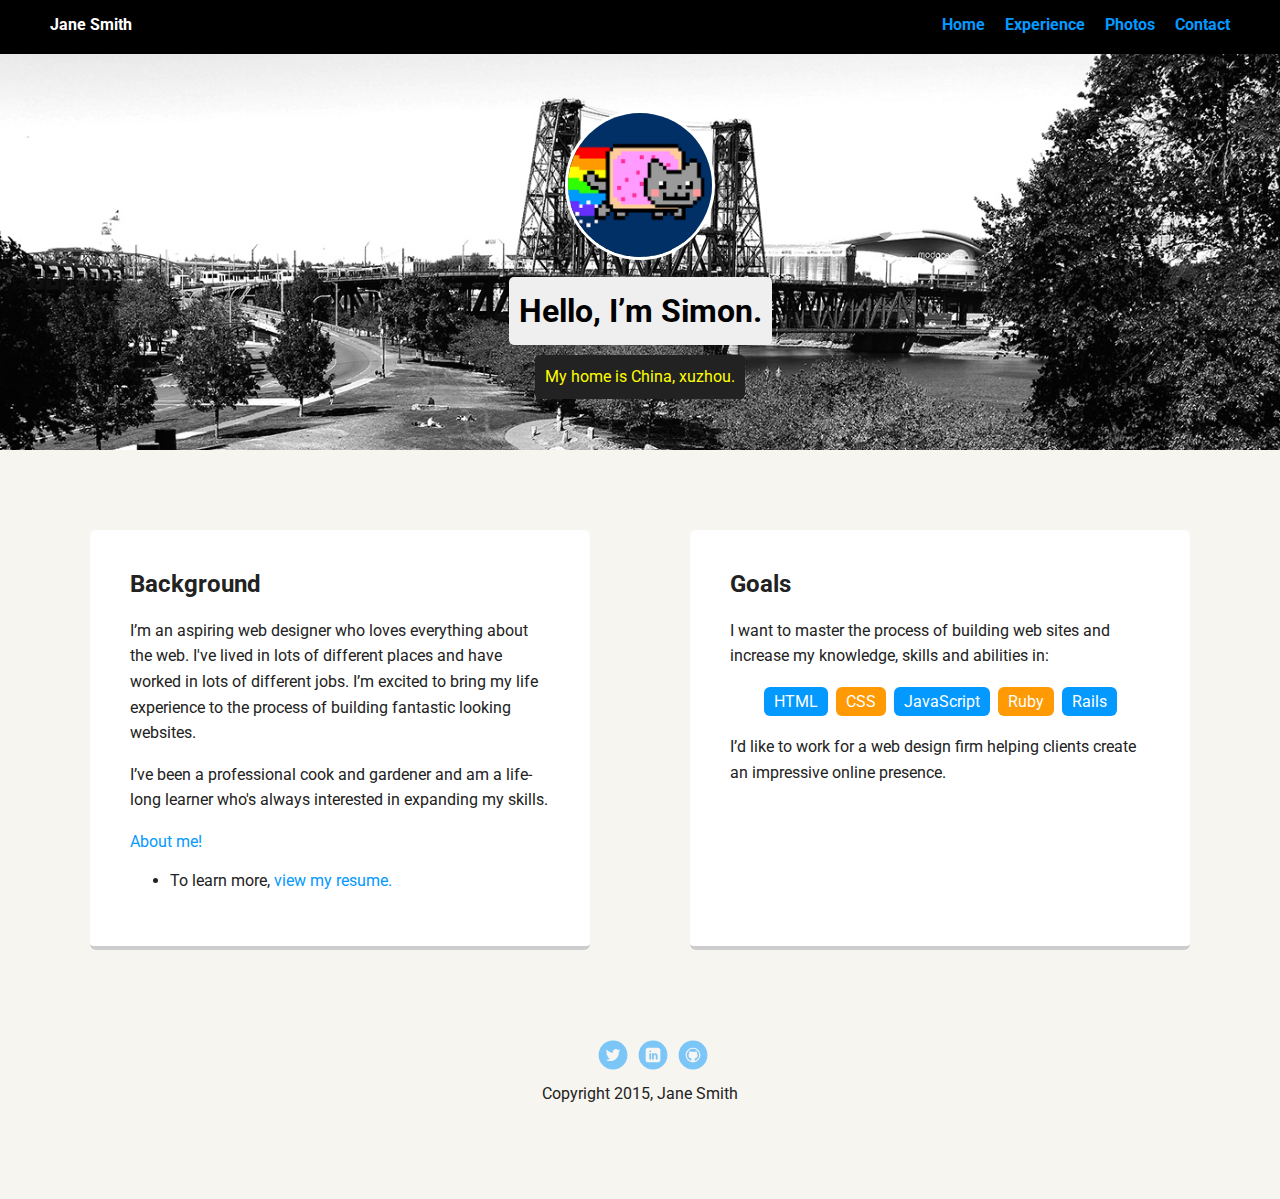
<file: introduction to html and css/index.html>
<!doctype html>
<html lang="en">
<head>
  <meta charset="utf-8">
  <title>Jane Smith's Profile</title>
  <meta name="viewport" content="width=device-width, initial-scale=1.0">
  <link rel="stylesheet" href="styles.css">
  <link href="https://fonts.googleapis.com/css?family=Muli%7CRoboto:400,300,500,700,900" rel="stylesheet"></head>
  <body>

    <div class="main-nav">
        <ul class="nav">
          <li class="name">Jane Smith</li>
          <li><a href="#">Home</a></li>
          <li><a href="resume.html">Experience</a></li>
          <li><a href="#">Photos</a></li>
          <li><a href="#">Contact</a></li>
        </ul>
    </div>

    <header>
      <img src="images/me.png" alt="Drawing of Jane Smith" class="profile-image">
      <h1 class="tag name">Hello, I’m Simon.</h1>
      <p class="tag location">My home is China, xuzhou.</p>
    </header>

    <main class="flex">
      <div class="card">
        <h2>Background</h2>
        <p>I’m an aspiring web designer who loves everything about the web. I've lived in lots of different places and have worked in lots of different jobs. I’m excited to bring my life experience to the process of building fantastic looking websites.</p>
        <p>I’ve been a professional cook and gardener and am a life-long learner who's always interested in expanding my skills.</p>
        <p><a href="#top">About me!</a></p>
        <ul>
          <li>To learn more, <a href="resume.html">view my resume.</a></li>
        </ul>
      </div> 

      <div class="card">
        <h2>Goals</h2>
        <p>I want to master the process of building web sites and increase my knowledge, skills and abilities in:</p>
        <ul class="skills">
          <li>HTML</li>
          <li>CSS</li>
          <li>JavaScript</li>
          <li>Ruby</li>
          <li>Rails</li>
        </ul>
        <p>I’d like to work for a web design firm helping clients create an impressive online presence.</p>
      </div> 

    </main>
    <footer>
      <ul>
        <li><a href="#" class="social twitter">Twitter</a></li>
        <li><a href="#" class="social linkedin">LinkedIn</a></li>
        <li><a href="#" class="social github">Github</a></li>
      </ul>
      <p class="copyright">Copyright 2015, Jane Smith</p>
    </footer>
  </body>
  </html>
</file>
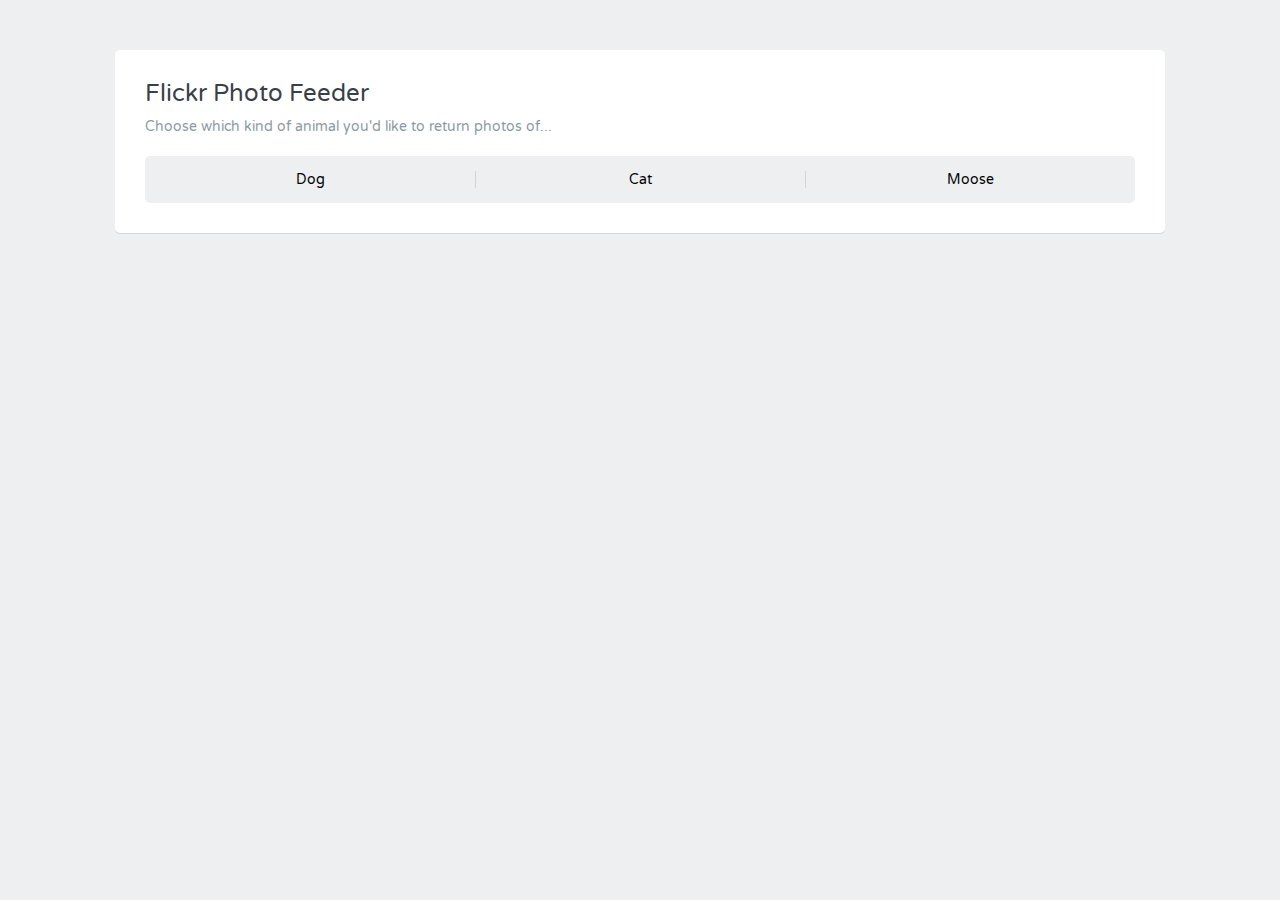
<file: Making the AJAX Request/index.html>
<!DOCTYPE html>
<html>
<head>
  <meta charset="utf-8">
  <title>AJAX Flickr Photo Feeder</title>
  <link href='http://fonts.googleapis.com/css?family=Varela+Round' rel='stylesheet' type='text/css'>
  <link rel="stylesheet" href="css/main.css">
<script
  src="https://code.jquery.com/jquery-3.3.1.min.js"
  integrity="sha256-FgpCb/KJQlLNfOu91ta32o/NMZxltwRo8QtmkMRdAu8="
  crossorigin="anonymous"></script>
  <script src="js/flickr.js"></script>
</head>
<body>
  <div class="grid-container centered">
    <div class="grid-100">
      <div class="contained">
        <div class="grid-100">
          <div class="heading">
            <h1>Flickr Photo Feeder</h1>
            <p>Choose which kind of animal you'd like to return photos of...</p>
          </div>
          <ul class="filter-select">
            <li><button>Dog</button></li>
            <li><button>Cat</button></li>
            <li><button>Moose</button></li>
          </ul>
        </div>

        <div id="photos">

        </div>
      </div>
    </div>
  </div>
</body>
</html>
</file>
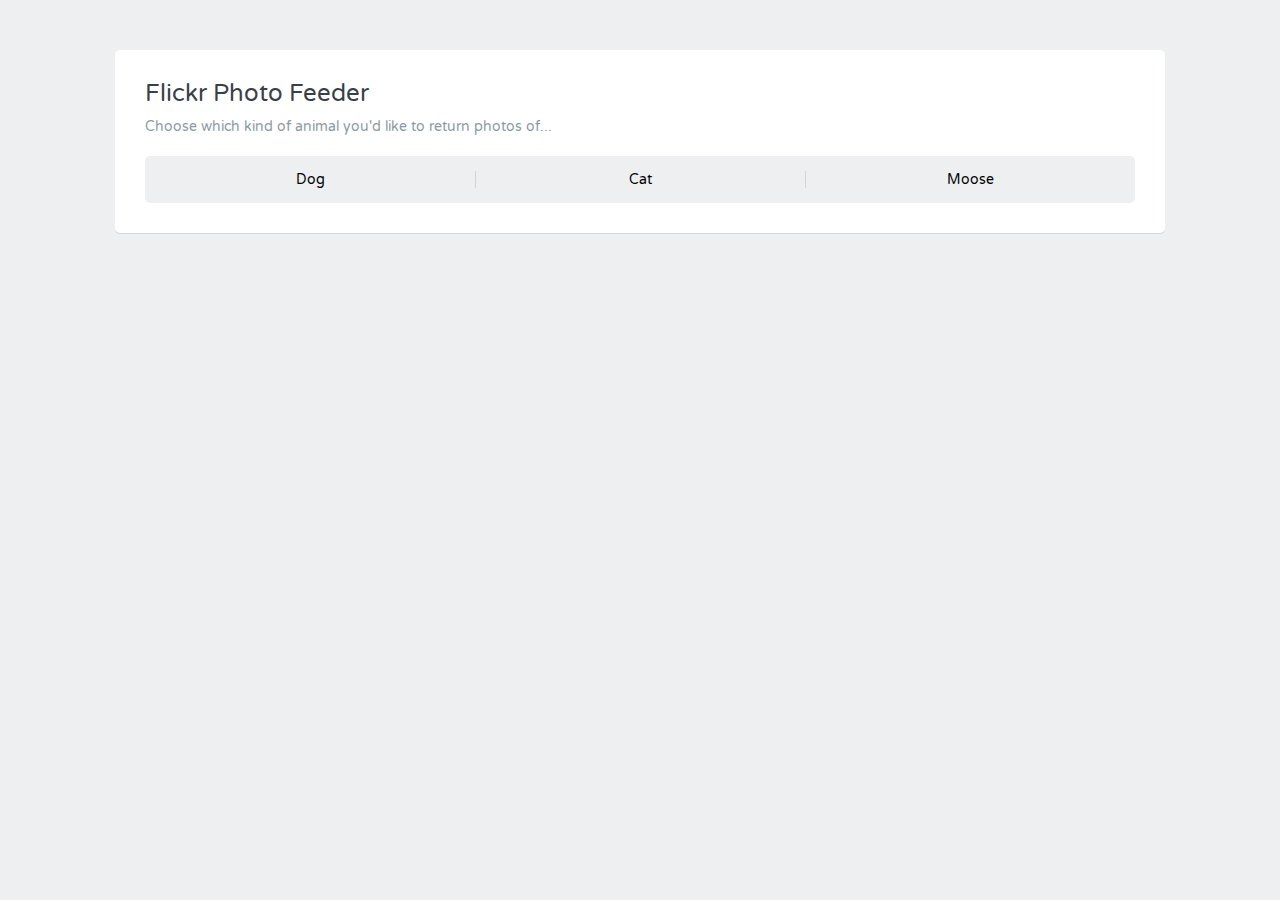
<file: Making the AJAX Request/__finished__/index.html>
<!DOCTYPE html>
<html>
<head>
  <meta charset="utf-8">
  <title>AJAX Flickr Photo Feeder</title>
  <link href='http://fonts.googleapis.com/css?family=Varela+Round' rel='stylesheet' type='text/css'>
  <link rel="stylesheet" href="css/main.css">
  <script src="http://code.jquery.com/jquery-1.11.0.min.js"></script>
  <script src="js/flickr.js"></script>
</head>
<body>
  <div class="grid-container centered">
    <div class="grid-100">
      <div class="contained">
        <div class="grid-100">
          <div class="heading">
            <h1>Flickr Photo Feeder</h1>
            <p>Choose which kind of animal you'd like to return photos of...</p>
          </div>
          <ul class="filter-select">
            <li><button>Dog</button></li>
            <li><button>Cat</button></li>
            <li><button>Moose</button></li>
          </ul>
        </div>

        <div id="photos">

        </div>
      </div>
    </div>
  </div>
</body>
</html>
</file>
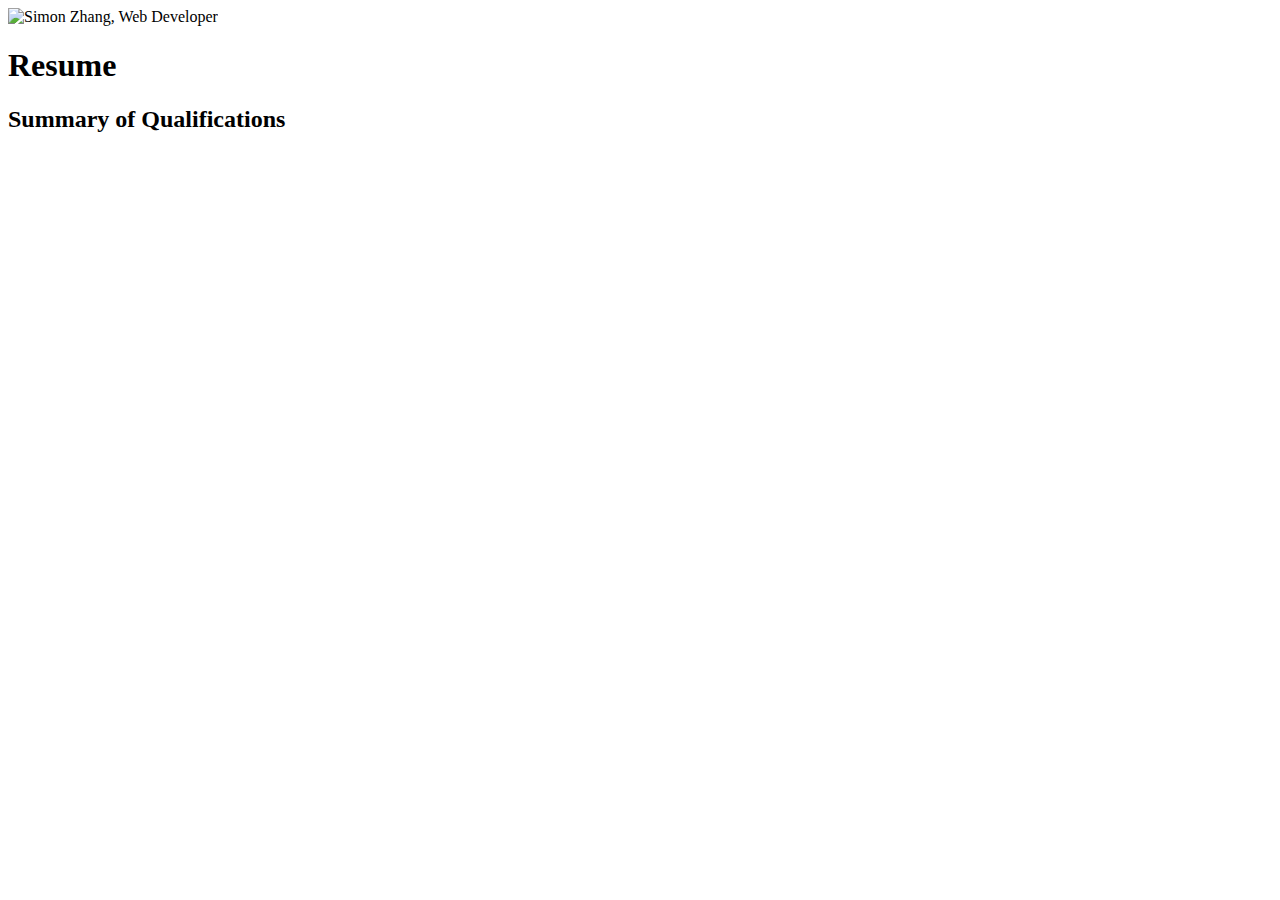
<file: introduction to html and css/resume.html>
<!DOCTYPE html>
<html>
    <head>
        <title>Simon Zhang's resume</title>
    </head>
    <body>
      <img scr="https://placeimg.com/200/200/tech" alt="Simon Zhang, Web Developer">
      <h1>Resume</h1>
      <h2>Summary of Qualifications</h2>
    </body>
</html>
</file>
<file: introduction to html and css/styles.css>
/* Global Layout Set-up */
* { 
  box-sizing: border-box;
}
  
body {
  margin: 0;
  padding: 0;
  text-align: center;
  font-family: 'Roboto', sans-serif;
  color: #222;
  background: #f7f5f0;
}
/* Link Styles */

a {
  text-decoration: none;
  color: #0499ff;
}
a:hover {
  color: #6633ff;
}

/* Section Styles */

.main-nav {
  width: 100%;
  background: black;
  min-height: 30px;
  padding: 10px;
  position: fixed;
  text-align: center;
}
.nav {
  display: flex;
  justify-content: space-around;
  font-weight: 700;
  list-style-type: none;
  margin: 0 auto;
  padding: 0;
}
.nav .name {
  display: none;
}
.nav li {
  padding: 5px 10px 10px 10px;
}
.nav a {
  transition: all .5s;
}
.nav a:hover {
  color: white
}

header {
  text-align: center;
  background: url('images/portland.jpg') no-repeat top center ;
  background-size: cover;
  overflow: hidden;
  padding-top: 60px;
}
header {
  line-height: 1.5;
}
header .profile-image {
  margin-top: 50px;
  width: 150px;
  height: 150px;
  border-radius: 50%;
  border: 3px solid white;
  transition: all .5s;
}
header .profile-image:hover {
  transform: scale(1.2) rotate(5deg);
}
.tag {
  background-color: #efefef;
  color: black;
  padding: 10px;
  border-radius: 5px;
  display: table;
  margin: 10px auto;
} 
.location {
  background-color: #222;
  color: yellow;
}
.card {
  margin: 30px;
  padding: 20px 40px 40px;
  max-width: 500px;
  text-align: left;
  background: #fff;
  border-bottom: 4px solid #ccc;
  border-radius: 6px;
}
.card:hover {
  border-color: #ff99ff;
}

ul.skills {
  padding: 0;
  text-align: center;
}

.skills li {
  border-radius: 6px;
  display: inline-block;
  background: #ff9904;
  color: white;
  padding: 5px 10px;
  margin: 2px;
}

.skills li:nth-child(odd) {
  background: #0399ff;
}

footer {
  width: 100%;
  min-height: 30px;
  padding: 20px 0 40px 20px;
}

footer .copyright {
  top: -8px;
  margin-right: 20px;
  font-size: .75em;
}

footer ul {
  list-style-type: none;
  margin: 0;
  padding: 0;
}

footer ul li {
  display: inline-block;
}

a.social {
  display: inline-block;
  text-indent: -9999px;
  margin-left: 5px;
  width: 30px;
  height: 30px;
  background-size: 30px 30px;
  opacity: .5;
  transition: all .25s;
}
a.twitter {
  background-image: url(images/twitter.svg);
}
a.linkedin {
  background-image: url(images/linkedin.svg);
}
a.github {
  background-image: url(images/github.svg);
}
a.social:hover {
  opacity: 1;
}
.clearfix {
  clear: both;
}

/* Styles for larger screens */
@media screen and (min-width: 720px) {
  
  .flex {
      display: flex;
      max-width: 1200px;
      justify-content: space-around;
      margin: 0 auto;
  }

  header {
    min-height: 450px;
  }

  .nav {
    max-width: 1200px;
  }

  .nav .name {
    display: block;
    margin-right: auto;
    color: white;
  }

  main {
    padding-top: 50px;
  }

  main p {
    line-height: 1.6em;
  }

  footer {
    font-size: 1.3em;
    max-width: 1200px;
    margin: 40px auto;
  }

}
</file>
<file: Making the AJAX Request/css/main.css>
@charset "UTF-8";
.clear {
  clear: both;
  display: block;
  overflow: hidden;
  visibility: hidden;
  width: 0;
  height: 0;
}

.grid-container:before, .clearfix:before,
.grid-container:after,
.clearfix:after {
  content: ".";
  display: block;
  overflow: hidden;
  visibility: hidden;
  font-size: 0;
  line-height: 0;
  width: 0;
  height: 0;
}

.grid-container:after, .clearfix:after {
  clear: both;
}


.grid-container {
  max-width: 1080px;
  position: relative;
}

.grid-5, .mobile-grid-5, .grid-10, .mobile-grid-10, .grid-15, .mobile-grid-15, .grid-20, .mobile-grid-20, .grid-25, .mobile-grid-25, .grid-30, .mobile-grid-30, .grid-35, .mobile-grid-35, .grid-40, .mobile-grid-40, .grid-45, .mobile-grid-45, .grid-50, .mobile-grid-50, .grid-55, .mobile-grid-55, .grid-60, .mobile-grid-60, .grid-65, .mobile-grid-65, .grid-70, .mobile-grid-70, .grid-75, .mobile-grid-75, .grid-80, .mobile-grid-80, .grid-85, .mobile-grid-85, .grid-90, .mobile-grid-90, .grid-95, .mobile-grid-95, .grid-100, .mobile-grid-100, .grid-33, .mobile-grid-33, .grid-66, .mobile-grid-66 {
  -webkit-box-sizing: border-box;
  -moz-box-sizing: border-box;
  box-sizing: border-box;
  padding-left: 15px;
  padding-right: 15px;
}


.grid-parent {
  padding-left: 0;
  padding-right: 0;
}

body {
  min-width: 320px;
}

@media screen {
  .clear {
    clear: both;
    display: block;
    overflow: hidden;
    visibility: hidden;
    width: 0;
    height: 0;
  }

  .grid-container:before, .clearfix:before,
  .grid-container:after,
  .clearfix:after {
    content: ".";
    display: block;
    overflow: hidden;
    visibility: hidden;
    font-size: 0;
    line-height: 0;
    width: 0;
    height: 0;
  }

  .grid-container:after, .clearfix:after {
    clear: both;
  }


  .grid-container {
    max-width: 1080px;
    position: relative;
  }

  .grid-5, .mobile-grid-5, .grid-10, .mobile-grid-10, .grid-15, .mobile-grid-15, .grid-20, .mobile-grid-20, .grid-25, .mobile-grid-25, .grid-30, .mobile-grid-30, .grid-35, .mobile-grid-35, .grid-40, .mobile-grid-40, .grid-45, .mobile-grid-45, .grid-50, .mobile-grid-50, .grid-55, .mobile-grid-55, .grid-60, .mobile-grid-60, .grid-65, .mobile-grid-65, .grid-70, .mobile-grid-70, .grid-75, .mobile-grid-75, .grid-80, .mobile-grid-80, .grid-85, .mobile-grid-85, .grid-90, .mobile-grid-90, .grid-95, .mobile-grid-95, .grid-100, .mobile-grid-100, .grid-33, .mobile-grid-33, .grid-66, .mobile-grid-66, .tablet-grid-5, .tablet-grid-10, .tablet-grid-15, .tablet-grid-20, .tablet-grid-25, .tablet-grid-30, .tablet-grid-35, .tablet-grid-40, .tablet-grid-45, .tablet-grid-50, .tablet-grid-55, .tablet-grid-60, .tablet-grid-65, .tablet-grid-70, .tablet-grid-75, .tablet-grid-80, .tablet-grid-85, .tablet-grid-90, .tablet-grid-95, .tablet-grid-100, .tablet-grid-33, .tablet-grid-66 {
    -webkit-box-sizing: border-box;
    -moz-box-sizing: border-box;
    box-sizing: border-box;
    padding-left: 15px;
    padding-right: 15px;
  }
  .grid-parent {
    padding-left: 0;
    padding-right: 0;
  }

  body {
    min-width: 320px;
  }
}
@media screen and (min-width: 1080px) {
  .clear {
    clear: both;
    display: block;
    overflow: hidden;
    visibility: hidden;
    width: 0;
    height: 0;
  }

  .grid-container:before, .grid-100:before, .clearfix:before,
  .grid-container:after,
  .grid-100:after,
  .clearfix:after {
    content: ".";
    display: block;
    overflow: hidden;
    visibility: hidden;
    font-size: 0;
    line-height: 0;
    width: 0;
    height: 0;
  }

  .grid-container:after, .grid-100:after, .clearfix:after {
    clear: both;
  }


  .grid-container {
    max-width: 1080px;
    position: relative;
  }

  .grid-5, .mobile-grid-5, .grid-10, .mobile-grid-10, .grid-15, .mobile-grid-15, .grid-20, .mobile-grid-20, .grid-25, .mobile-grid-25, .grid-30, .mobile-grid-30, .grid-35, .mobile-grid-35, .grid-40, .mobile-grid-40, .grid-45, .mobile-grid-45, .grid-50, .mobile-grid-50, .grid-55, .mobile-grid-55, .grid-60, .mobile-grid-60, .grid-65, .mobile-grid-65, .grid-70, .mobile-grid-70, .grid-75, .mobile-grid-75, .grid-80, .mobile-grid-80, .grid-85, .mobile-grid-85, .grid-90, .mobile-grid-90, .grid-95, .mobile-grid-95, .grid-100, .mobile-grid-100, .grid-33, .mobile-grid-33, .grid-66, .mobile-grid-66 {
    -webkit-box-sizing: border-box;
    -moz-box-sizing: border-box;
    box-sizing: border-box;
    padding-left: 15px;
    padding-right: 15px;
  }


  .grid-parent {
    padding-left: 0;
    padding-right: 0;
  }

  .push-5,
  .pull-5, .push-10,
  .pull-10, .push-15,
  .pull-15, .push-20,
  .pull-20, .push-25,
  .pull-25, .push-30,
  .pull-30, .push-35,
  .pull-35, .push-40,
  .pull-40, .push-45,
  .pull-45, .push-50,
  .pull-50, .push-55,
  .pull-55, .push-60,
  .pull-60, .push-65,
  .pull-65, .push-70,
  .pull-70, .push-75,
  .pull-75, .push-80,
  .pull-80, .push-85,
  .pull-85, .push-90,
  .pull-90, .push-95,
  .pull-95, .push-33,
  .pull-33, .push-66,
  .pull-66 {
    position: relative;
  }

  .hide-on-desktop {
    display: none !important;
  }

  .grid-5 {
    float: left;
    width: 5%;
  }

  .prefix-5 {
    margin-left: 5%;
  }

  .suffix-5 {
    margin-right: 5%;
  }

  .push-5 {
    left: 5%;
  }

  .pull-5 {
    left: -5%;
  }

  .grid-10 {
    float: left;
    width: 10%;
  }

  .prefix-10 {
    margin-left: 10%;
  }

  .suffix-10 {
    margin-right: 10%;
  }

  .push-10 {
    left: 10%;
  }

  .pull-10 {
    left: -10%;
  }

  .grid-15 {
    float: left;
    width: 15%;
  }

  .prefix-15 {
    margin-left: 15%;
  }

  .suffix-15 {
    margin-right: 15%;
  }

  .push-15 {
    left: 15%;
  }

  .pull-15 {
    left: -15%;
  }

  .grid-20 {
    float: left;
    width: 20%;
  }

  .prefix-20 {
    margin-left: 20%;
  }

  .suffix-20 {
    margin-right: 20%;
  }

  .push-20 {
    left: 20%;
  }

  .pull-20 {
    left: -20%;
  }

  .grid-25 {
    float: left;
    width: 25%;
  }

  .prefix-25 {
    margin-left: 25%;
  }

  .suffix-25 {
    margin-right: 25%;
  }

  .push-25 {
    left: 25%;
  }

  .pull-25 {
    left: -25%;
  }

  .grid-30 {
    float: left;
    width: 30%;
  }

  .prefix-30 {
    margin-left: 30%;
  }

  .suffix-30 {
    margin-right: 30%;
  }

  .push-30 {
    left: 30%;
  }

  .pull-30 {
    left: -30%;
  }

  .grid-35 {
    float: left;
    width: 35%;
  }

  .prefix-35 {
    margin-left: 35%;
  }

  .suffix-35 {
    margin-right: 35%;
  }

  .push-35 {
    left: 35%;
  }

  .pull-35 {
    left: -35%;
  }

  .grid-40 {
    float: left;
    width: 40%;
  }

  .prefix-40 {
    margin-left: 40%;
  }

  .suffix-40 {
    margin-right: 40%;
  }

  .push-40 {
    left: 40%;
  }

  .pull-40 {
    left: -40%;
  }

  .grid-45 {
    float: left;
    width: 45%;
  }

  .prefix-45 {
    margin-left: 45%;
  }

  .suffix-45 {
    margin-right: 45%;
  }

  .push-45 {
    left: 45%;
  }

  .pull-45 {
    left: -45%;
  }

  .grid-50 {
    float: left;
    width: 50%;
  }

  .prefix-50 {
    margin-left: 50%;
  }

  .suffix-50 {
    margin-right: 50%;
  }

  .push-50 {
    left: 50%;
  }

  .pull-50 {
    left: -50%;
  }

  .grid-55 {
    float: left;
    width: 55%;
  }

  .prefix-55 {
    margin-left: 55%;
  }

  .suffix-55 {
    margin-right: 55%;
  }

  .push-55 {
    left: 55%;
  }

  .pull-55 {
    left: -55%;
  }

  .grid-60 {
    float: left;
    width: 60%;
  }

  .prefix-60 {
    margin-left: 60%;
  }

  .suffix-60 {
    margin-right: 60%;
  }

  .push-60 {
    left: 60%;
  }

  .pull-60 {
    left: -60%;
  }

  .grid-65 {
    float: left;
    width: 65%;
  }

  .prefix-65 {
    margin-left: 65%;
  }

  .suffix-65 {
    margin-right: 65%;
  }

  .push-65 {
    left: 65%;
  }

  .pull-65 {
    left: -65%;
  }

  .grid-70 {
    float: left;
    width: 70%;
  }

  .prefix-70 {
    margin-left: 70%;
  }

  .suffix-70 {
    margin-right: 70%;
  }

  .push-70 {
    left: 70%;
  }

  .pull-70 {
    left: -70%;
  }

  .grid-75 {
    float: left;
    width: 75%;
  }

  .prefix-75 {
    margin-left: 75%;
  }

  .suffix-75 {
    margin-right: 75%;
  }

  .push-75 {
    left: 75%;
  }

  .pull-75 {
    left: -75%;
  }

  .grid-80 {
    float: left;
    width: 80%;
  }

  .prefix-80 {
    margin-left: 80%;
  }

  .suffix-80 {
    margin-right: 80%;
  }

  .push-80 {
    left: 80%;
  }

  .pull-80 {
    left: -80%;
  }

  .grid-85 {
    float: left;
    width: 85%;
  }

  .prefix-85 {
    margin-left: 85%;
  }

  .suffix-85 {
    margin-right: 85%;
  }

  .push-85 {
    left: 85%;
  }

  .pull-85 {
    left: -85%;
  }

  .grid-90 {
    float: left;
    width: 90%;
  }

  .prefix-90 {
    margin-left: 90%;
  }

  .suffix-90 {
    margin-right: 90%;
  }

  .push-90 {
    left: 90%;
  }

  .pull-90 {
    left: -90%;
  }

  .grid-95 {
    float: left;
    width: 95%;
  }

  .prefix-95 {
    margin-left: 95%;
  }

  .suffix-95 {
    margin-right: 95%;
  }

  .push-95 {
    left: 95%;
  }

  .pull-95 {
    left: -95%;
  }

  .grid-33 {
    float: left;
    width: 33.33333%;
  }

  .prefix-33 {
    margin-left: 33.33333%;
  }

  .suffix-33 {
    margin-right: 33.33333%;
  }

  .push-33 {
    left: 33.33333%;
  }

  .pull-33 {
    left: -33.33333%;
  }

  .grid-66 {
    float: left;
    width: 66.66667%;
  }

  .prefix-66 {
    margin-left: 66.66667%;
  }

  .suffix-66 {
    margin-right: 66.66667%;
  }

  .push-66 {
    left: 66.66667%;
  }

  .pull-66 {
    left: -66.66667%;
  }

  .grid-100 {
    clear: both;
    width: 100%;
  }
}
@media screen and (max-width: 400px) {
  @-ms-viewport {
    width: 320px;
}
}
@media screen and (max-width: 680px) {
  .clear {
    clear: both;
    display: block;
    overflow: hidden;
    visibility: hidden;
    width: 0;
    height: 0;
  }

  .grid-container:before, .mobile-grid-100:before, .clearfix:before,
  .grid-container:after,
  .mobile-grid-100:after,
  .clearfix:after {
    content: ".";
    display: block;
    overflow: hidden;
    visibility: hidden;
    font-size: 0;
    line-height: 0;
    width: 0;
    height: 0;
  }

  .grid-container:after, .mobile-grid-100:after, .clearfix:after {
    clear: both;
  }


  .grid-container {
    max-width: 1080px;
    position: relative;
  }

  .grid-5, .mobile-grid-5, .grid-10, .mobile-grid-10, .grid-15, .mobile-grid-15, .grid-20, .mobile-grid-20, .grid-25, .mobile-grid-25, .grid-30, .mobile-grid-30, .grid-35, .mobile-grid-35, .grid-40, .mobile-grid-40, .grid-45, .mobile-grid-45, .grid-50, .mobile-grid-50, .grid-55, .mobile-grid-55, .grid-60, .mobile-grid-60, .grid-65, .mobile-grid-65, .grid-70, .mobile-grid-70, .grid-75, .mobile-grid-75, .grid-80, .mobile-grid-80, .grid-85, .mobile-grid-85, .grid-90, .mobile-grid-90, .grid-95, .mobile-grid-95, .grid-100, .mobile-grid-100, .grid-33, .mobile-grid-33, .grid-66, .mobile-grid-66 {
    -webkit-box-sizing: border-box;
    -moz-box-sizing: border-box;
    box-sizing: border-box;
    padding-left: 15px;
    padding-right: 15px;

  }
 

  .grid-parent {
    padding-left: 0;
    padding-right: 0;
  }

  .mobile-push-5,
  .mobile-pull-5, .mobile-push-10,
  .mobile-pull-10, .mobile-push-15,
  .mobile-pull-15, .mobile-push-20,
  .mobile-pull-20, .mobile-push-25,
  .mobile-pull-25, .mobile-push-30,
  .mobile-pull-30, .mobile-push-35,
  .mobile-pull-35, .mobile-push-40,
  .mobile-pull-40, .mobile-push-45,
  .mobile-pull-45, .mobile-push-50,
  .mobile-pull-50, .mobile-push-55,
  .mobile-pull-55, .mobile-push-60,
  .mobile-pull-60, .mobile-push-65,
  .mobile-pull-65, .mobile-push-70,
  .mobile-pull-70, .mobile-push-75,
  .mobile-pull-75, .mobile-push-80,
  .mobile-pull-80, .mobile-push-85,
  .mobile-pull-85, .mobile-push-90,
  .mobile-pull-90, .mobile-push-95,
  .mobile-pull-95, .mobile-push-33,
  .mobile-pull-33, .mobile-push-66,
  .mobile-pull-66 {
    position: relative;
  }

  .hide-on-mobile {
    display: none !important;
  }

  .mobile-grid-5 {
    float: left;
    width: 5%;
  }

  .mobile-prefix-5 {
    margin-left: 5%;
  }

  .mobile-suffix-5 {
    margin-right: 5%;
  }

  .mobile-push-5 {
    left: 5%;
  }

  .mobile-pull-5 {
    left: -5%;
  }

  .mobile-grid-10 {
    float: left;
    width: 10%;
  }

  .mobile-prefix-10 {
    margin-left: 10%;
  }

  .mobile-suffix-10 {
    margin-right: 10%;
  }

  .mobile-push-10 {
    left: 10%;
  }

  .mobile-pull-10 {
    left: -10%;
  }

  .mobile-grid-15 {
    float: left;
    width: 15%;
  }

  .mobile-prefix-15 {
    margin-left: 15%;
  }

  .mobile-suffix-15 {
    margin-right: 15%;
  }

  .mobile-push-15 {
    left: 15%;
  }

  .mobile-pull-15 {
    left: -15%;
  }

  .mobile-grid-20 {
    float: left;
    width: 20%;
  }

  .mobile-prefix-20 {
    margin-left: 20%;
  }

  .mobile-suffix-20 {
    margin-right: 20%;
  }

  .mobile-push-20 {
    left: 20%;
  }

  .mobile-pull-20 {
    left: -20%;
  }

  .mobile-grid-25 {
    float: left;
    width: 25%;
  }

  .mobile-prefix-25 {
    margin-left: 25%;
  }

  .mobile-suffix-25 {
    margin-right: 25%;
  }

  .mobile-push-25 {
    left: 25%;
  }

  .mobile-pull-25 {
    left: -25%;
  }

  .mobile-grid-30 {
    float: left;
    width: 30%;
  }

  .mobile-prefix-30 {
    margin-left: 30%;
  }

  .mobile-suffix-30 {
    margin-right: 30%;
  }

  .mobile-push-30 {
    left: 30%;
  }

  .mobile-pull-30 {
    left: -30%;
  }

  .mobile-grid-35 {
    float: left;
    width: 35%;
    
  }

  .mobile-prefix-35 {
    margin-left: 35%;
  }

  .mobile-suffix-35 {
    margin-right: 35%;
  }

  .mobile-push-35 {
    left: 35%;
  }

  .mobile-pull-35 {
    left: -35%;
  }

  .mobile-grid-40 {
    float: left;
    width: 40%;
  }

  .mobile-prefix-40 {
    margin-left: 40%;
  }

  .mobile-suffix-40 {
    margin-right: 40%;
  }

  .mobile-push-40 {
    left: 40%;
  }

  .mobile-pull-40 {
    left: -40%;
  }

  .mobile-grid-45 {
    float: left;
    width: 45%;
  }

  .mobile-prefix-45 {
    margin-left: 45%;
  }

  .mobile-suffix-45 {
    margin-right: 45%;
  }

  .mobile-push-45 {
    left: 45%;
  }

  .mobile-pull-45 {
    left: -45%;
  }

  .mobile-grid-50 {
    float: left;
    width: 50%;
  }

  .mobile-prefix-50 {
    margin-left: 50%;
  }

  .mobile-suffix-50 {
    margin-right: 50%;
  }

  .mobile-push-50 {
    left: 50%;
  }

  .mobile-pull-50 {
    left: -50%;
  }

  .mobile-grid-55 {
    float: left;
    width: 55%;
  }

  .mobile-prefix-55 {
    margin-left: 55%;
  }

  .mobile-suffix-55 {
    margin-right: 55%;
  }

  .mobile-push-55 {
    left: 55%;
  }

  .mobile-pull-55 {
    left: -55%;
  }

  .mobile-grid-60 {
    float: left;
    width: 60%;
  }

  .mobile-prefix-60 {
    margin-left: 60%;
  }

  .mobile-suffix-60 {
    margin-right: 60%;
  }

  .mobile-push-60 {
    left: 60%;
  }

  .mobile-pull-60 {
    left: -60%;
  }

  .mobile-grid-65 {
    float: left;
    width: 65%;
  }

  .mobile-prefix-65 {
    margin-left: 65%;
  }

  .mobile-suffix-65 {
    margin-right: 65%;
  }

  .mobile-push-65 {
    left: 65%;
  }

  .mobile-pull-65 {
    left: -65%;
  }

  .mobile-grid-70 {
    float: left;
    width: 70%;
  }

  .mobile-prefix-70 {
    margin-left: 70%;
  }

  .mobile-suffix-70 {
    margin-right: 70%;
  }

  .mobile-push-70 {
    left: 70%;
  }

  .mobile-pull-70 {
    left: -70%;
  }

  .mobile-grid-75 {
    float: left;
    width: 75%;
  }

  .mobile-prefix-75 {
    margin-left: 75%;
  }

  .mobile-suffix-75 {
    margin-right: 75%;
  }

  .mobile-push-75 {
    left: 75%;
  }

  .mobile-pull-75 {
    left: -75%;
  }

  .mobile-grid-80 {
    float: left;
    width: 80%;
  }

  .mobile-prefix-80 {
    margin-left: 80%;
  }

  .mobile-suffix-80 {
    margin-right: 80%;
  }

  .mobile-push-80 {
    left: 80%;
  }

  .mobile-pull-80 {
    left: -80%;
  }

  .mobile-grid-85 {
    float: left;
    width: 85%;
  }

  .mobile-prefix-85 {
    margin-left: 85%;
  }

  .mobile-suffix-85 {
    margin-right: 85%;
  }

  .mobile-push-85 {
    left: 85%;
  }

  .mobile-pull-85 {
    left: -85%;
  }

  .mobile-grid-90 {
    float: left;
    width: 90%;
  }

  .mobile-prefix-90 {
    margin-left: 90%;
  }

  .mobile-suffix-90 {
    margin-right: 90%;
  }

  .mobile-push-90 {
    left: 90%;
  }

  .mobile-pull-90 {
    left: -90%;
  }

  .mobile-grid-95 {
    float: left;
    width: 95%;
  }

  .mobile-prefix-95 {
    margin-left: 95%;
  }

  .mobile-suffix-95 {
    margin-right: 95%;
  }

  .mobile-push-95 {
    left: 95%;
  }

  .mobile-pull-95 {
    left: -95%;
  }

  .mobile-grid-33 {
    float: left;
    width: 33.33333%;
  }

  .mobile-prefix-33 {
    margin-left: 33.33333%;
  }

  .mobile-suffix-33 {
    margin-right: 33.33333%;
  }

  .mobile-push-33 {
    left: 33.33333%;
  }

  .mobile-pull-33 {
    left: -33.33333%;
  }

  .mobile-grid-66 {
    float: left;
    width: 66.66667%;
  }

  .mobile-prefix-66 {
    margin-left: 66.66667%;
  }

  .mobile-suffix-66 {
    margin-right: 66.66667%;
  }

  .mobile-push-66 {
    left: 66.66667%;
  }

  .mobile-pull-66 {
    left: -66.66667%;
  }

  .mobile-grid-100 {
    clear: both;
    width: 100%;
  }
}
@media screen and (min-width: 680px) and (max-width: 1080px) {
  .clear {
    clear: both;
    display: block;
    overflow: hidden;
    visibility: hidden;
    width: 0;
    height: 0;
  }

  .grid-container:before, .tablet-grid-100:before, .clearfix:before,
  .grid-container:after,
  .tablet-grid-100:after,
  .clearfix:after {
    content: ".";
    display: block;
    overflow: hidden;
    visibility: hidden;
    font-size: 0;
    line-height: 0;
    width: 0;
    height: 0;
  }

  .grid-container:after, .tablet-grid-100:after, .clearfix:after {
    clear: both;
  }



  .grid-container {
    max-width: 1080px;
    position: relative;
  }

  .grid-5, .mobile-grid-5, .grid-10, .mobile-grid-10, .grid-15, .mobile-grid-15, .grid-20, .mobile-grid-20, .grid-25, .mobile-grid-25, .grid-30, .mobile-grid-30, .grid-35, .mobile-grid-35, .grid-40, .mobile-grid-40, .grid-45, .mobile-grid-45, .grid-50, .mobile-grid-50, .grid-55, .mobile-grid-55, .grid-60, .mobile-grid-60, .grid-65, .mobile-grid-65, .grid-70, .mobile-grid-70, .grid-75, .mobile-grid-75, .grid-80, .mobile-grid-80, .grid-85, .mobile-grid-85, .grid-90, .mobile-grid-90, .grid-95, .mobile-grid-95, .grid-100, .mobile-grid-100, .grid-33, .mobile-grid-33, .grid-66, .mobile-grid-66 {
    -webkit-box-sizing: border-box;
    -moz-box-sizing: border-box;
    box-sizing: border-box;
    padding-left: 15px;
    padding-right: 15px;
  }


  .grid-parent {
    padding-left: 0;
    padding-right: 0;
  }

  .tablet-push-5,
  .tablet-pull-5, .tablet-push-10,
  .tablet-pull-10, .tablet-push-15,
  .tablet-pull-15, .tablet-push-20,
  .tablet-pull-20, .tablet-push-25,
  .tablet-pull-25, .tablet-push-30,
  .tablet-pull-30, .tablet-push-35,
  .tablet-pull-35, .tablet-push-40,
  .tablet-pull-40, .tablet-push-45,
  .tablet-pull-45, .tablet-push-50,
  .tablet-pull-50, .tablet-push-55,
  .tablet-pull-55, .tablet-push-60,
  .tablet-pull-60, .tablet-push-65,
  .tablet-pull-65, .tablet-push-70,
  .tablet-pull-70, .tablet-push-75,
  .tablet-pull-75, .tablet-push-80,
  .tablet-pull-80, .tablet-push-85,
  .tablet-pull-85, .tablet-push-90,
  .tablet-pull-90, .tablet-push-95,
  .tablet-pull-95, .tablet-push-33,
  .tablet-pull-33, .tablet-push-66,
  .tablet-pull-66 {
    position: relative;
  }

  .hide-on-tablet {
    display: none !important;
  }

  .tablet-grid-5 {
    float: left;
    width: 5%;
  }

  .tablet-prefix-5 {
    margin-left: 5%;
  }

  .tablet-suffix-5 {
    margin-right: 5%;
  }

  .tablet-push-5 {
    left: 5%;
  }

  .tablet-pull-5 {
    left: -5%;
  }

  .tablet-grid-10 {
    float: left;
    width: 10%;
  }

  .tablet-prefix-10 {
    margin-left: 10%;
  }

  .tablet-suffix-10 {
    margin-right: 10%;
  }

  .tablet-push-10 {
    left: 10%;
  }

  .tablet-pull-10 {
    left: -10%;
  }

  .tablet-grid-15 {
    float: left;
    width: 15%;
  }

  .tablet-prefix-15 {
    margin-left: 15%;
  }

  .tablet-suffix-15 {
    margin-right: 15%;
  }

  .tablet-push-15 {
    left: 15%;
  }

  .tablet-pull-15 {
    left: -15%;
  }

  .tablet-grid-20 {
    float: left;
    width: 20%;
  }

  .tablet-prefix-20 {
    margin-left: 20%;
  }

  .tablet-suffix-20 {
    margin-right: 20%;
  }

  .tablet-push-20 {
    left: 20%;
  }

  .tablet-pull-20 {
    left: -20%;
  }

  .tablet-grid-25 {
    float: left;
    width: 25%;
  }

  .tablet-prefix-25 {
    margin-left: 25%;
  }

  .tablet-suffix-25 {
    margin-right: 25%;
  }

  .tablet-push-25 {
    left: 25%;
  }

  .tablet-pull-25 {
    left: -25%;
  }

  .tablet-grid-30 {
    float: left;
    width: 30%;
  }

  .tablet-prefix-30 {
    margin-left: 30%;
  }

  .tablet-suffix-30 {
    margin-right: 30%;
  }

  .tablet-push-30 {
    left: 30%;
  }

  .tablet-pull-30 {
    left: -30%;
  }

  .tablet-grid-35 {
    float: left;
    width: 35%;
    
  }

  .tablet-prefix-35 {
    margin-left: 35%;
  }

  .tablet-suffix-35 {
    margin-right: 35%;
  }

  .tablet-push-35 {
    left: 35%;
  }

  .tablet-pull-35 {
    left: -35%;
  }

  .tablet-grid-40 {
    float: left;
    width: 40%;
  }

  .tablet-prefix-40 {
    margin-left: 40%;
  }

  .tablet-suffix-40 {
    margin-right: 40%;
  }

  .tablet-push-40 {
    left: 40%;
  }

  .tablet-pull-40 {
    left: -40%;
  }

  .tablet-grid-45 {
    float: left;
    width: 45%;
  }

  .tablet-prefix-45 {
    margin-left: 45%;
  }

  .tablet-suffix-45 {
    margin-right: 45%;
  }

  .tablet-push-45 {
    left: 45%;
  }

  .tablet-pull-45 {
    left: -45%;
  }

  .tablet-grid-50 {
    float: left;
    width: 50%;
  }

  .tablet-prefix-50 {
    margin-left: 50%;
  }

  .tablet-suffix-50 {
    margin-right: 50%;
  }

  .tablet-push-50 {
    left: 50%;
  }

  .tablet-pull-50 {
    left: -50%;
  }

  .tablet-grid-55 {
    float: left;
    width: 55%;
  }

  .tablet-prefix-55 {
    margin-left: 55%;
  }

  .tablet-suffix-55 {
    margin-right: 55%;
  }

  .tablet-push-55 {
    left: 55%;
  }

  .tablet-pull-55 {
    left: -55%;
  }

  .tablet-grid-60 {
    float: left;
    width: 60%;
  }

  .tablet-prefix-60 {
    margin-left: 60%;
  }

  .tablet-suffix-60 {
    margin-right: 60%;
  }

  .tablet-push-60 {
    left: 60%;
  }

  .tablet-pull-60 {
    left: -60%;
  }

  .tablet-grid-65 {
    float: left;
    width: 65%;
  }

  .tablet-prefix-65 {
    margin-left: 65%;
  }

  .tablet-suffix-65 {
    margin-right: 65%;
  }

  .tablet-push-65 {
    left: 65%;
  }

  .tablet-pull-65 {
    left: -65%;
  }

  .tablet-grid-70 {
    float: left;
    width: 70%;
  }

  .tablet-prefix-70 {
    margin-left: 70%;
  }

  .tablet-suffix-70 {
    margin-right: 70%;
  }

  .tablet-push-70 {
    left: 70%;
  }

  .tablet-pull-70 {
    left: -70%;
  }

  .tablet-grid-75 {
    float: left;
    width: 75%;
  }

  .tablet-prefix-75 {
    margin-left: 75%;
  }

  .tablet-suffix-75 {
    margin-right: 75%;
  }

  .tablet-push-75 {
    left: 75%;
  }

  .tablet-pull-75 {
    left: -75%;
  }

  .tablet-grid-80 {
    float: left;
    width: 80%;
  }

  .tablet-prefix-80 {
    margin-left: 80%;
  }

  .tablet-suffix-80 {
    margin-right: 80%;
  }

  .tablet-push-80 {
    left: 80%;
  }

  .tablet-pull-80 {
    left: -80%;
  }

  .tablet-grid-85 {
    float: left;
    width: 85%;
  }

  .tablet-prefix-85 {
    margin-left: 85%;
  }

  .tablet-suffix-85 {
    margin-right: 85%;
  }

  .tablet-push-85 {
    left: 85%;
  }

  .tablet-pull-85 {
    left: -85%;
  }

  .tablet-grid-90 {
    float: left;
    width: 90%;
  }

  .tablet-prefix-90 {
    margin-left: 90%;
  }

  .tablet-suffix-90 {
    margin-right: 90%;
  }

  .tablet-push-90 {
    left: 90%;
  }

  .tablet-pull-90 {
    left: -90%;
  }

  .tablet-grid-95 {
    float: left;
    width: 95%;
  }

  .tablet-prefix-95 {
    margin-left: 95%;
  }

  .tablet-suffix-95 {
    margin-right: 95%;
  }

  .tablet-push-95 {
    left: 95%;
  }

  .tablet-pull-95 {
    left: -95%;
  }

  .tablet-grid-33 {
    float: left;
    width: 33.33333%;
  }

  .tablet-prefix-33 {
    margin-left: 33.33333%;
  }

  .tablet-suffix-33 {
    margin-right: 33.33333%;
  }

  .tablet-push-33 {
    left: 33.33333%;
  }

  .tablet-pull-33 {
    left: -33.33333%;
  }

  .tablet-grid-66 {
    float: left;
    width: 66.66667%;
  }

  .tablet-prefix-66 {
    margin-left: 66.66667%;
  }

  .tablet-suffix-66 {
    margin-right: 66.66667%;
  }

  .tablet-push-66 {
    left: 66.66667%;
  }

  .tablet-pull-66 {
    left: -66.66667%;
  }

  .tablet-grid-100 {
    clear: both;
    width: 100%;
  }
}
.clear {
  clear: both;
  display: block;
  overflow: hidden;
  visibility: hidden;
  width: 0;
  height: 0;
}

.grid-container:before, .clearfix:before,
.grid-container:after,
.clearfix:after {
  content: ".";
  display: block;
  overflow: hidden;
  visibility: hidden;
  font-size: 0;
  line-height: 0;
  width: 0;
  height: 0;
}

.grid-container:after, .clearfix:after {
  clear: both;
}


.grid-container {
  max-width: 1080px;
  position: relative;
}

.grid-5, .mobile-grid-5, .grid-10, .mobile-grid-10, .grid-15, .mobile-grid-15, .grid-20, .mobile-grid-20, .grid-25, .mobile-grid-25, .grid-30, .mobile-grid-30, .grid-35, .mobile-grid-35, .grid-40, .mobile-grid-40, .grid-45, .mobile-grid-45, .grid-50, .mobile-grid-50, .grid-55, .mobile-grid-55, .grid-60, .mobile-grid-60, .grid-65, .mobile-grid-65, .grid-70, .mobile-grid-70, .grid-75, .mobile-grid-75, .grid-80, .mobile-grid-80, .grid-85, .mobile-grid-85, .grid-90, .mobile-grid-90, .grid-95, .mobile-grid-95, .grid-100, .mobile-grid-100, .grid-33, .mobile-grid-33, .grid-66, .mobile-grid-66 {
  -webkit-box-sizing: border-box;
  -moz-box-sizing: border-box;
  box-sizing: border-box;
  padding-left: 15px;
  padding-right: 15px;
}


.grid-parent {
  padding-left: 0;
  padding-right: 0;
}

html, body, div, span, applet, object, iframe,
h1, h2, h3, h4, h5, h6, p, blockquote, pre,
a, abbr, acronym, address, big, cite, code,
del, dfn, em, img, ins, kbd, q, s, samp,
small, strike, strong, sub, sup, tt, var,
b, u, i, center,
dl, dt, dd, ol, ul, li,
fieldset, form, label, legend,
table, caption, tbody, tfoot, thead, tr, th, td,
article, aside, canvas, details, embed,
figure, figcaption, footer, header, hgroup,
menu, nav, output, ruby, section, summary,
time, mark, audio, video {
  margin: 0;
  padding: 0;
  border: 0;
  font: inherit;
  font-size: 100%;
  vertical-align: baseline;
}

html {
  line-height: 1;
}

ol, ul {
  list-style: none;
}

table {
  border-collapse: collapse;
  border-spacing: 0;
}

caption, th, td {
  text-align: left;
  font-weight: normal;
  vertical-align: middle;
}

q, blockquote {
  quotes: none;
}
q:before, q:after, blockquote:before, blockquote:after {
  content: "";
  content: none;
}

a img {
  border: none;
}

article, aside, details, figcaption, figure, footer, header, hgroup, menu, nav, section, summary {
  display: block;
}

body {
  background: #edeff0;
  padding: 50px 0 0;
  font-family: "Varela Round", "Helvetica Neue", Helvetica, Arial, sans-serif;
  font-size: 62.5%;
}

.centered {
  margin: 0 auto;
}

.contained {
  background: white;
  padding: 30px 15px;
  margin-bottom: 30px;
  position: relative;
  overflow: hidden;
  -webkit-border-radius: 5px;
  -moz-border-radius: 5px;
  -ms-border-radius: 5px;
  -o-border-radius: 5px;
  border-radius: 5px;
  -webkit-box-shadow: 0 1px 0 0 rgba(0, 0, 0, 0.1);
  -moz-box-shadow: 0 1px 0 0 rgba(0, 0, 0, 0.1);
  box-shadow: 0 1px 0 0 rgba(0, 0, 0, 0.1);
}

.heading {
  margin-bottom: 20px;
}

h1,
h2 {
  font-size: 2.4em;
  font-weight: 500;
  margin-bottom: 8px;
  color: #384047;
  line-height: 1.2;
}

h2 {
  font-size: 1.8em;
}
aside h2 {
  margin-bottom: 15px;
}

p, label {
  color: #8d9aa5;
  font-size: 1.4em;
  margin-bottom: 15px;
  line-height: 1.4;
}

a {
  color: #3f8abf;
  line-height: 1.4;
  text-decoration: none;
}
a:hover {
  text-decoration: underline;
}

ul li {
  margin: 15px 0 0;
  font-size: 1.6em;
  color: #8d9aa5;
  position: relative;
}

ul.rooms {
  margin-bottom: 30px;
}

ul.rooms li {
  font-size: 1em;
  display: inline-block;
  width: 10%;
  padding: 3px 2px 2px;
  border-radius: 2px;
  margin: 0 3px 3px 3px;
  color: white;
    text-align: center;
}

ul.rooms li.empty {
  background-color: #5fcf80;
}
ul.rooms li.full {
  background-color: #ed5a5a;
}

ul.bulleted {
  margin-bottom: 20px;
}

ul.bulleted li {
  padding-left: 40px;
}
ul.bulleted li:before {
  position: absolute;
  top: 0;
  left: 0;
  color: white;
  font-size: .5em;
  padding: 3px 2px 2px;
  border-radius: 2px;
  text-align:center;
  width: 25px;
}

ul.bulleted .in {
  color: #5A6772;
}
ul.bulleted .in:before {
  content: "IN";
  background-color: #5fcf80;
}
ul.bulleted .out {
  color: #A7B4BF;
}
ul.bulleted .out:before {
  content: "OUT";
  background-color: #ed5a5a;
}
ul.filter-select {
  display: table;
  table-layout: fixed;
  width: 100%;
  background: #edeff0;
  overflow: hidden;
  -webkit-border-radius: 5px;
  -moz-border-radius: 5px;
  -ms-border-radius: 5px;
  -o-border-radius: 5px;
  border-radius: 5px;
}
ul.filter-select li {
  margin: 0;
  padding: 0;
  text-align: center;
  display: table-cell;
}
ul.filter-select li:before {
  display: none;
}
ul.filter-select button {
  width: 100%;
  text-align: center;
  background: none;
  border: none;
  outline: none;
  padding: 15px;
  margin: 0;
  font-family: "Varela Round", "Helvetica Neue", Helvetica, Arial, sans-serif;
  font-size: 14px;
  font-weight: 500;
  cursor: pointer;
  position: relative;
  -webkit-transition: 0.3s;
  -moz-transition: 0.3s;
  -o-transition: 0.3s;
  transition: 0.3s;
}
ul.filter-select button:hover:after, ul.filter-select button.selected:after, li:last-child ul.filter-select button:after {
  filter: progid:DXImageTransform.Microsoft.Alpha(Opacity=0);
  opacity: 0;
}
ul.filter-select button:hover {
  background: #dfe3e4;
}
ul.filter-select button.selected {
  background: green;
}
ul.filter-select button:after {
  content: "";
  display: block;
  position: absolute;
  right: -1px;
  top: 15px;
  bottom: 15px;
  width: 1px;
  background: #d1d6d9;
}

#photos li {
  margin: 30px 0 0;
  vertical-align: middle;
}
#photos li:before {
  display: none;
}
#photos .image {
  display: block;
  min-height: 240px;
  background: #edeff0;
  text-align: center;
  height: 260px;
  -webkit-border-radius: 5px;
  -moz-border-radius: 5px;
  -ms-border-radius: 5px;
  -o-border-radius: 5px;
  border-radius: 5px;
  -webkit-transition: 0.3s;
  -moz-transition: 0.3s;
  -o-transition: 0.3s;
  transition: 0.3s;
}
#photos .image:hover {
  background: #dfe3e4;
}
#photos .image:before {
  content: "";
  display: inline-block;
  height: 100%;
  vertical-align: middle;
}
#photos img {
  max-width: 80%;
  max-height: 200px;
  vertical-align: middle;
  -webkit-box-shadow: 0 0 4px 0 rgba(0, 0, 0, 0.2);
  -moz-box-shadow: 0 0 4px 0 rgba(0, 0, 0, 0.2);
  box-shadow: 0 0 4px 0 rgba(0, 0, 0, 0.2);
}

.button {
  background: #3f8abf;
  padding: 8px 18px;
  font-family: "Varela Round", "Helvetica Neue", Helvetica, Arial, sans-serif;
  font-size: 1.4em;
  color: white;
  font-weight: 500;
  border: 3px solid #3f8abf;
  outline: none;
  cursor: pointer;
  display: -moz-inline-stack;
  display: inline-block;
  vertical-align: middle;
  *vertical-align: auto;
  zoom: 1;
  *display: inline;
  -webkit-border-radius: 5px;
  -moz-border-radius: 5px;
  -ms-border-radius: 5px;
  -o-border-radius: 5px;
  border-radius: 5px;
  -webkit-box-shadow: 0 2px 0 0 #3574a0;
  -moz-box-shadow: 0 2px 0 0 #3574a0;
  box-shadow: 0 2px 0 0 #3574a0;
  -webkit-transition: 0.3s;
  -moz-transition: 0.3s;
  -o-transition: 0.3s;
  transition: 0.3s;
}
.button:hover {
  background: #397cac;
  border-color: #397cac;
  -webkit-box-shadow: 0 2px 0 0 #2c6085;
  -moz-box-shadow: 0 2px 0 0 #2c6085;
  box-shadow: 0 2px 0 0 #2c6085;
}

.response {
  padding: 30px;
  background: #fbfbfc;
  border: 1px solid #e2e5e8;
  -webkit-border-radius: 5px;
  -moz-border-radius: 5px;
  -ms-border-radius: 5px;
  -o-border-radius: 5px;
  border-radius: 5px;
}
.response p {
  margin: 0;
}

footer p {
  color: #b2bac2;
  font-size: 1.15em;
  margin: 0;
}


input[type=search] {
  font-size: 2em;
}
</file>
<file: Making the AJAX Request/__finished__/css/main.css>
@charset "UTF-8";
.clear {
  clear: both;
  display: block;
  overflow: hidden;
  visibility: hidden;
  width: 0;
  height: 0;
}

.grid-container:before, .clearfix:before,
.grid-container:after,
.clearfix:after {
  content: ".";
  display: block;
  overflow: hidden;
  visibility: hidden;
  font-size: 0;
  line-height: 0;
  width: 0;
  height: 0;
}

.grid-container:after, .clearfix:after {
  clear: both;
}


.grid-container {
  max-width: 1080px;
  position: relative;
}

.grid-5, .mobile-grid-5, .grid-10, .mobile-grid-10, .grid-15, .mobile-grid-15, .grid-20, .mobile-grid-20, .grid-25, .mobile-grid-25, .grid-30, .mobile-grid-30, .grid-35, .mobile-grid-35, .grid-40, .mobile-grid-40, .grid-45, .mobile-grid-45, .grid-50, .mobile-grid-50, .grid-55, .mobile-grid-55, .grid-60, .mobile-grid-60, .grid-65, .mobile-grid-65, .grid-70, .mobile-grid-70, .grid-75, .mobile-grid-75, .grid-80, .mobile-grid-80, .grid-85, .mobile-grid-85, .grid-90, .mobile-grid-90, .grid-95, .mobile-grid-95, .grid-100, .mobile-grid-100, .grid-33, .mobile-grid-33, .grid-66, .mobile-grid-66 {
  -webkit-box-sizing: border-box;
  -moz-box-sizing: border-box;
  box-sizing: border-box;
  padding-left: 15px;
  padding-right: 15px;
}


.grid-parent {
  padding-left: 0;
  padding-right: 0;
}

body {
  min-width: 320px;
}

@media screen {
  .clear {
    clear: both;
    display: block;
    overflow: hidden;
    visibility: hidden;
    width: 0;
    height: 0;
  }

  .grid-container:before, .clearfix:before,
  .grid-container:after,
  .clearfix:after {
    content: ".";
    display: block;
    overflow: hidden;
    visibility: hidden;
    font-size: 0;
    line-height: 0;
    width: 0;
    height: 0;
  }

  .grid-container:after, .clearfix:after {
    clear: both;
  }


  .grid-container {
    max-width: 1080px;
    position: relative;
  }

  .grid-5, .mobile-grid-5, .grid-10, .mobile-grid-10, .grid-15, .mobile-grid-15, .grid-20, .mobile-grid-20, .grid-25, .mobile-grid-25, .grid-30, .mobile-grid-30, .grid-35, .mobile-grid-35, .grid-40, .mobile-grid-40, .grid-45, .mobile-grid-45, .grid-50, .mobile-grid-50, .grid-55, .mobile-grid-55, .grid-60, .mobile-grid-60, .grid-65, .mobile-grid-65, .grid-70, .mobile-grid-70, .grid-75, .mobile-grid-75, .grid-80, .mobile-grid-80, .grid-85, .mobile-grid-85, .grid-90, .mobile-grid-90, .grid-95, .mobile-grid-95, .grid-100, .mobile-grid-100, .grid-33, .mobile-grid-33, .grid-66, .mobile-grid-66, .tablet-grid-5, .tablet-grid-10, .tablet-grid-15, .tablet-grid-20, .tablet-grid-25, .tablet-grid-30, .tablet-grid-35, .tablet-grid-40, .tablet-grid-45, .tablet-grid-50, .tablet-grid-55, .tablet-grid-60, .tablet-grid-65, .tablet-grid-70, .tablet-grid-75, .tablet-grid-80, .tablet-grid-85, .tablet-grid-90, .tablet-grid-95, .tablet-grid-100, .tablet-grid-33, .tablet-grid-66 {
    -webkit-box-sizing: border-box;
    -moz-box-sizing: border-box;
    box-sizing: border-box;
    padding-left: 15px;
    padding-right: 15px;
  }
  .grid-parent {
    padding-left: 0;
    padding-right: 0;
  }

  body {
    min-width: 320px;
  }
}
@media screen and (min-width: 1080px) {
  .clear {
    clear: both;
    display: block;
    overflow: hidden;
    visibility: hidden;
    width: 0;
    height: 0;
  }

  .grid-container:before, .grid-100:before, .clearfix:before,
  .grid-container:after,
  .grid-100:after,
  .clearfix:after {
    content: ".";
    display: block;
    overflow: hidden;
    visibility: hidden;
    font-size: 0;
    line-height: 0;
    width: 0;
    height: 0;
  }

  .grid-container:after, .grid-100:after, .clearfix:after {
    clear: both;
  }


  .grid-container {
    max-width: 1080px;
    position: relative;
  }

  .grid-5, .mobile-grid-5, .grid-10, .mobile-grid-10, .grid-15, .mobile-grid-15, .grid-20, .mobile-grid-20, .grid-25, .mobile-grid-25, .grid-30, .mobile-grid-30, .grid-35, .mobile-grid-35, .grid-40, .mobile-grid-40, .grid-45, .mobile-grid-45, .grid-50, .mobile-grid-50, .grid-55, .mobile-grid-55, .grid-60, .mobile-grid-60, .grid-65, .mobile-grid-65, .grid-70, .mobile-grid-70, .grid-75, .mobile-grid-75, .grid-80, .mobile-grid-80, .grid-85, .mobile-grid-85, .grid-90, .mobile-grid-90, .grid-95, .mobile-grid-95, .grid-100, .mobile-grid-100, .grid-33, .mobile-grid-33, .grid-66, .mobile-grid-66 {
    -webkit-box-sizing: border-box;
    -moz-box-sizing: border-box;
    box-sizing: border-box;
    padding-left: 15px;
    padding-right: 15px;
  }


  .grid-parent {
    padding-left: 0;
    padding-right: 0;
  }

  .push-5,
  .pull-5, .push-10,
  .pull-10, .push-15,
  .pull-15, .push-20,
  .pull-20, .push-25,
  .pull-25, .push-30,
  .pull-30, .push-35,
  .pull-35, .push-40,
  .pull-40, .push-45,
  .pull-45, .push-50,
  .pull-50, .push-55,
  .pull-55, .push-60,
  .pull-60, .push-65,
  .pull-65, .push-70,
  .pull-70, .push-75,
  .pull-75, .push-80,
  .pull-80, .push-85,
  .pull-85, .push-90,
  .pull-90, .push-95,
  .pull-95, .push-33,
  .pull-33, .push-66,
  .pull-66 {
    position: relative;
  }

  .hide-on-desktop {
    display: none !important;
  }

  .grid-5 {
    float: left;
    width: 5%;
  }

  .prefix-5 {
    margin-left: 5%;
  }

  .suffix-5 {
    margin-right: 5%;
  }

  .push-5 {
    left: 5%;
  }

  .pull-5 {
    left: -5%;
  }

  .grid-10 {
    float: left;
    width: 10%;
  }

  .prefix-10 {
    margin-left: 10%;
  }

  .suffix-10 {
    margin-right: 10%;
  }

  .push-10 {
    left: 10%;
  }

  .pull-10 {
    left: -10%;
  }

  .grid-15 {
    float: left;
    width: 15%;
  }

  .prefix-15 {
    margin-left: 15%;
  }

  .suffix-15 {
    margin-right: 15%;
  }

  .push-15 {
    left: 15%;
  }

  .pull-15 {
    left: -15%;
  }

  .grid-20 {
    float: left;
    width: 20%;
  }

  .prefix-20 {
    margin-left: 20%;
  }

  .suffix-20 {
    margin-right: 20%;
  }

  .push-20 {
    left: 20%;
  }

  .pull-20 {
    left: -20%;
  }

  .grid-25 {
    float: left;
    width: 25%;
  }

  .prefix-25 {
    margin-left: 25%;
  }

  .suffix-25 {
    margin-right: 25%;
  }

  .push-25 {
    left: 25%;
  }

  .pull-25 {
    left: -25%;
  }

  .grid-30 {
    float: left;
    width: 30%;
  }

  .prefix-30 {
    margin-left: 30%;
  }

  .suffix-30 {
    margin-right: 30%;
  }

  .push-30 {
    left: 30%;
  }

  .pull-30 {
    left: -30%;
  }

  .grid-35 {
    float: left;
    width: 35%;
  }

  .prefix-35 {
    margin-left: 35%;
  }

  .suffix-35 {
    margin-right: 35%;
  }

  .push-35 {
    left: 35%;
  }

  .pull-35 {
    left: -35%;
  }

  .grid-40 {
    float: left;
    width: 40%;
  }

  .prefix-40 {
    margin-left: 40%;
  }

  .suffix-40 {
    margin-right: 40%;
  }

  .push-40 {
    left: 40%;
  }

  .pull-40 {
    left: -40%;
  }

  .grid-45 {
    float: left;
    width: 45%;
  }

  .prefix-45 {
    margin-left: 45%;
  }

  .suffix-45 {
    margin-right: 45%;
  }

  .push-45 {
    left: 45%;
  }

  .pull-45 {
    left: -45%;
  }

  .grid-50 {
    float: left;
    width: 50%;
  }

  .prefix-50 {
    margin-left: 50%;
  }

  .suffix-50 {
    margin-right: 50%;
  }

  .push-50 {
    left: 50%;
  }

  .pull-50 {
    left: -50%;
  }

  .grid-55 {
    float: left;
    width: 55%;
  }

  .prefix-55 {
    margin-left: 55%;
  }

  .suffix-55 {
    margin-right: 55%;
  }

  .push-55 {
    left: 55%;
  }

  .pull-55 {
    left: -55%;
  }

  .grid-60 {
    float: left;
    width: 60%;
  }

  .prefix-60 {
    margin-left: 60%;
  }

  .suffix-60 {
    margin-right: 60%;
  }

  .push-60 {
    left: 60%;
  }

  .pull-60 {
    left: -60%;
  }

  .grid-65 {
    float: left;
    width: 65%;
  }

  .prefix-65 {
    margin-left: 65%;
  }

  .suffix-65 {
    margin-right: 65%;
  }

  .push-65 {
    left: 65%;
  }

  .pull-65 {
    left: -65%;
  }

  .grid-70 {
    float: left;
    width: 70%;
  }

  .prefix-70 {
    margin-left: 70%;
  }

  .suffix-70 {
    margin-right: 70%;
  }

  .push-70 {
    left: 70%;
  }

  .pull-70 {
    left: -70%;
  }

  .grid-75 {
    float: left;
    width: 75%;
  }

  .prefix-75 {
    margin-left: 75%;
  }

  .suffix-75 {
    margin-right: 75%;
  }

  .push-75 {
    left: 75%;
  }

  .pull-75 {
    left: -75%;
  }

  .grid-80 {
    float: left;
    width: 80%;
  }

  .prefix-80 {
    margin-left: 80%;
  }

  .suffix-80 {
    margin-right: 80%;
  }

  .push-80 {
    left: 80%;
  }

  .pull-80 {
    left: -80%;
  }

  .grid-85 {
    float: left;
    width: 85%;
  }

  .prefix-85 {
    margin-left: 85%;
  }

  .suffix-85 {
    margin-right: 85%;
  }

  .push-85 {
    left: 85%;
  }

  .pull-85 {
    left: -85%;
  }

  .grid-90 {
    float: left;
    width: 90%;
  }

  .prefix-90 {
    margin-left: 90%;
  }

  .suffix-90 {
    margin-right: 90%;
  }

  .push-90 {
    left: 90%;
  }

  .pull-90 {
    left: -90%;
  }

  .grid-95 {
    float: left;
    width: 95%;
  }

  .prefix-95 {
    margin-left: 95%;
  }

  .suffix-95 {
    margin-right: 95%;
  }

  .push-95 {
    left: 95%;
  }

  .pull-95 {
    left: -95%;
  }

  .grid-33 {
    float: left;
    width: 33.33333%;
  }

  .prefix-33 {
    margin-left: 33.33333%;
  }

  .suffix-33 {
    margin-right: 33.33333%;
  }

  .push-33 {
    left: 33.33333%;
  }

  .pull-33 {
    left: -33.33333%;
  }

  .grid-66 {
    float: left;
    width: 66.66667%;
  }

  .prefix-66 {
    margin-left: 66.66667%;
  }

  .suffix-66 {
    margin-right: 66.66667%;
  }

  .push-66 {
    left: 66.66667%;
  }

  .pull-66 {
    left: -66.66667%;
  }

  .grid-100 {
    clear: both;
    width: 100%;
  }
}
@media screen and (max-width: 400px) {
  @-ms-viewport {
    width: 320px;
}
}
@media screen and (max-width: 680px) {
  .clear {
    clear: both;
    display: block;
    overflow: hidden;
    visibility: hidden;
    width: 0;
    height: 0;
  }

  .grid-container:before, .mobile-grid-100:before, .clearfix:before,
  .grid-container:after,
  .mobile-grid-100:after,
  .clearfix:after {
    content: ".";
    display: block;
    overflow: hidden;
    visibility: hidden;
    font-size: 0;
    line-height: 0;
    width: 0;
    height: 0;
  }

  .grid-container:after, .mobile-grid-100:after, .clearfix:after {
    clear: both;
  }


  .grid-container {
    max-width: 1080px;
    position: relative;
  }

  .grid-5, .mobile-grid-5, .grid-10, .mobile-grid-10, .grid-15, .mobile-grid-15, .grid-20, .mobile-grid-20, .grid-25, .mobile-grid-25, .grid-30, .mobile-grid-30, .grid-35, .mobile-grid-35, .grid-40, .mobile-grid-40, .grid-45, .mobile-grid-45, .grid-50, .mobile-grid-50, .grid-55, .mobile-grid-55, .grid-60, .mobile-grid-60, .grid-65, .mobile-grid-65, .grid-70, .mobile-grid-70, .grid-75, .mobile-grid-75, .grid-80, .mobile-grid-80, .grid-85, .mobile-grid-85, .grid-90, .mobile-grid-90, .grid-95, .mobile-grid-95, .grid-100, .mobile-grid-100, .grid-33, .mobile-grid-33, .grid-66, .mobile-grid-66 {
    -webkit-box-sizing: border-box;
    -moz-box-sizing: border-box;
    box-sizing: border-box;
    padding-left: 15px;
    padding-right: 15px;

  }
 

  .grid-parent {
    padding-left: 0;
    padding-right: 0;
  }

  .mobile-push-5,
  .mobile-pull-5, .mobile-push-10,
  .mobile-pull-10, .mobile-push-15,
  .mobile-pull-15, .mobile-push-20,
  .mobile-pull-20, .mobile-push-25,
  .mobile-pull-25, .mobile-push-30,
  .mobile-pull-30, .mobile-push-35,
  .mobile-pull-35, .mobile-push-40,
  .mobile-pull-40, .mobile-push-45,
  .mobile-pull-45, .mobile-push-50,
  .mobile-pull-50, .mobile-push-55,
  .mobile-pull-55, .mobile-push-60,
  .mobile-pull-60, .mobile-push-65,
  .mobile-pull-65, .mobile-push-70,
  .mobile-pull-70, .mobile-push-75,
  .mobile-pull-75, .mobile-push-80,
  .mobile-pull-80, .mobile-push-85,
  .mobile-pull-85, .mobile-push-90,
  .mobile-pull-90, .mobile-push-95,
  .mobile-pull-95, .mobile-push-33,
  .mobile-pull-33, .mobile-push-66,
  .mobile-pull-66 {
    position: relative;
  }

  .hide-on-mobile {
    display: none !important;
  }

  .mobile-grid-5 {
    float: left;
    width: 5%;
  }

  .mobile-prefix-5 {
    margin-left: 5%;
  }

  .mobile-suffix-5 {
    margin-right: 5%;
  }

  .mobile-push-5 {
    left: 5%;
  }

  .mobile-pull-5 {
    left: -5%;
  }

  .mobile-grid-10 {
    float: left;
    width: 10%;
  }

  .mobile-prefix-10 {
    margin-left: 10%;
  }

  .mobile-suffix-10 {
    margin-right: 10%;
  }

  .mobile-push-10 {
    left: 10%;
  }

  .mobile-pull-10 {
    left: -10%;
  }

  .mobile-grid-15 {
    float: left;
    width: 15%;
  }

  .mobile-prefix-15 {
    margin-left: 15%;
  }

  .mobile-suffix-15 {
    margin-right: 15%;
  }

  .mobile-push-15 {
    left: 15%;
  }

  .mobile-pull-15 {
    left: -15%;
  }

  .mobile-grid-20 {
    float: left;
    width: 20%;
  }

  .mobile-prefix-20 {
    margin-left: 20%;
  }

  .mobile-suffix-20 {
    margin-right: 20%;
  }

  .mobile-push-20 {
    left: 20%;
  }

  .mobile-pull-20 {
    left: -20%;
  }

  .mobile-grid-25 {
    float: left;
    width: 25%;
  }

  .mobile-prefix-25 {
    margin-left: 25%;
  }

  .mobile-suffix-25 {
    margin-right: 25%;
  }

  .mobile-push-25 {
    left: 25%;
  }

  .mobile-pull-25 {
    left: -25%;
  }

  .mobile-grid-30 {
    float: left;
    width: 30%;
  }

  .mobile-prefix-30 {
    margin-left: 30%;
  }

  .mobile-suffix-30 {
    margin-right: 30%;
  }

  .mobile-push-30 {
    left: 30%;
  }

  .mobile-pull-30 {
    left: -30%;
  }

  .mobile-grid-35 {
    float: left;
    width: 35%;
    
  }

  .mobile-prefix-35 {
    margin-left: 35%;
  }

  .mobile-suffix-35 {
    margin-right: 35%;
  }

  .mobile-push-35 {
    left: 35%;
  }

  .mobile-pull-35 {
    left: -35%;
  }

  .mobile-grid-40 {
    float: left;
    width: 40%;
  }

  .mobile-prefix-40 {
    margin-left: 40%;
  }

  .mobile-suffix-40 {
    margin-right: 40%;
  }

  .mobile-push-40 {
    left: 40%;
  }

  .mobile-pull-40 {
    left: -40%;
  }

  .mobile-grid-45 {
    float: left;
    width: 45%;
  }

  .mobile-prefix-45 {
    margin-left: 45%;
  }

  .mobile-suffix-45 {
    margin-right: 45%;
  }

  .mobile-push-45 {
    left: 45%;
  }

  .mobile-pull-45 {
    left: -45%;
  }

  .mobile-grid-50 {
    float: left;
    width: 50%;
  }

  .mobile-prefix-50 {
    margin-left: 50%;
  }

  .mobile-suffix-50 {
    margin-right: 50%;
  }

  .mobile-push-50 {
    left: 50%;
  }

  .mobile-pull-50 {
    left: -50%;
  }

  .mobile-grid-55 {
    float: left;
    width: 55%;
  }

  .mobile-prefix-55 {
    margin-left: 55%;
  }

  .mobile-suffix-55 {
    margin-right: 55%;
  }

  .mobile-push-55 {
    left: 55%;
  }

  .mobile-pull-55 {
    left: -55%;
  }

  .mobile-grid-60 {
    float: left;
    width: 60%;
  }

  .mobile-prefix-60 {
    margin-left: 60%;
  }

  .mobile-suffix-60 {
    margin-right: 60%;
  }

  .mobile-push-60 {
    left: 60%;
  }

  .mobile-pull-60 {
    left: -60%;
  }

  .mobile-grid-65 {
    float: left;
    width: 65%;
  }

  .mobile-prefix-65 {
    margin-left: 65%;
  }

  .mobile-suffix-65 {
    margin-right: 65%;
  }

  .mobile-push-65 {
    left: 65%;
  }

  .mobile-pull-65 {
    left: -65%;
  }

  .mobile-grid-70 {
    float: left;
    width: 70%;
  }

  .mobile-prefix-70 {
    margin-left: 70%;
  }

  .mobile-suffix-70 {
    margin-right: 70%;
  }

  .mobile-push-70 {
    left: 70%;
  }

  .mobile-pull-70 {
    left: -70%;
  }

  .mobile-grid-75 {
    float: left;
    width: 75%;
  }

  .mobile-prefix-75 {
    margin-left: 75%;
  }

  .mobile-suffix-75 {
    margin-right: 75%;
  }

  .mobile-push-75 {
    left: 75%;
  }

  .mobile-pull-75 {
    left: -75%;
  }

  .mobile-grid-80 {
    float: left;
    width: 80%;
  }

  .mobile-prefix-80 {
    margin-left: 80%;
  }

  .mobile-suffix-80 {
    margin-right: 80%;
  }

  .mobile-push-80 {
    left: 80%;
  }

  .mobile-pull-80 {
    left: -80%;
  }

  .mobile-grid-85 {
    float: left;
    width: 85%;
  }

  .mobile-prefix-85 {
    margin-left: 85%;
  }

  .mobile-suffix-85 {
    margin-right: 85%;
  }

  .mobile-push-85 {
    left: 85%;
  }

  .mobile-pull-85 {
    left: -85%;
  }

  .mobile-grid-90 {
    float: left;
    width: 90%;
  }

  .mobile-prefix-90 {
    margin-left: 90%;
  }

  .mobile-suffix-90 {
    margin-right: 90%;
  }

  .mobile-push-90 {
    left: 90%;
  }

  .mobile-pull-90 {
    left: -90%;
  }

  .mobile-grid-95 {
    float: left;
    width: 95%;
  }

  .mobile-prefix-95 {
    margin-left: 95%;
  }

  .mobile-suffix-95 {
    margin-right: 95%;
  }

  .mobile-push-95 {
    left: 95%;
  }

  .mobile-pull-95 {
    left: -95%;
  }

  .mobile-grid-33 {
    float: left;
    width: 33.33333%;
  }

  .mobile-prefix-33 {
    margin-left: 33.33333%;
  }

  .mobile-suffix-33 {
    margin-right: 33.33333%;
  }

  .mobile-push-33 {
    left: 33.33333%;
  }

  .mobile-pull-33 {
    left: -33.33333%;
  }

  .mobile-grid-66 {
    float: left;
    width: 66.66667%;
  }

  .mobile-prefix-66 {
    margin-left: 66.66667%;
  }

  .mobile-suffix-66 {
    margin-right: 66.66667%;
  }

  .mobile-push-66 {
    left: 66.66667%;
  }

  .mobile-pull-66 {
    left: -66.66667%;
  }

  .mobile-grid-100 {
    clear: both;
    width: 100%;
  }
}
@media screen and (min-width: 680px) and (max-width: 1080px) {
  .clear {
    clear: both;
    display: block;
    overflow: hidden;
    visibility: hidden;
    width: 0;
    height: 0;
  }

  .grid-container:before, .tablet-grid-100:before, .clearfix:before,
  .grid-container:after,
  .tablet-grid-100:after,
  .clearfix:after {
    content: ".";
    display: block;
    overflow: hidden;
    visibility: hidden;
    font-size: 0;
    line-height: 0;
    width: 0;
    height: 0;
  }

  .grid-container:after, .tablet-grid-100:after, .clearfix:after {
    clear: both;
  }



  .grid-container {
    max-width: 1080px;
    position: relative;
  }

  .grid-5, .mobile-grid-5, .grid-10, .mobile-grid-10, .grid-15, .mobile-grid-15, .grid-20, .mobile-grid-20, .grid-25, .mobile-grid-25, .grid-30, .mobile-grid-30, .grid-35, .mobile-grid-35, .grid-40, .mobile-grid-40, .grid-45, .mobile-grid-45, .grid-50, .mobile-grid-50, .grid-55, .mobile-grid-55, .grid-60, .mobile-grid-60, .grid-65, .mobile-grid-65, .grid-70, .mobile-grid-70, .grid-75, .mobile-grid-75, .grid-80, .mobile-grid-80, .grid-85, .mobile-grid-85, .grid-90, .mobile-grid-90, .grid-95, .mobile-grid-95, .grid-100, .mobile-grid-100, .grid-33, .mobile-grid-33, .grid-66, .mobile-grid-66 {
    -webkit-box-sizing: border-box;
    -moz-box-sizing: border-box;
    box-sizing: border-box;
    padding-left: 15px;
    padding-right: 15px;
  }


  .grid-parent {
    padding-left: 0;
    padding-right: 0;
  }

  .tablet-push-5,
  .tablet-pull-5, .tablet-push-10,
  .tablet-pull-10, .tablet-push-15,
  .tablet-pull-15, .tablet-push-20,
  .tablet-pull-20, .tablet-push-25,
  .tablet-pull-25, .tablet-push-30,
  .tablet-pull-30, .tablet-push-35,
  .tablet-pull-35, .tablet-push-40,
  .tablet-pull-40, .tablet-push-45,
  .tablet-pull-45, .tablet-push-50,
  .tablet-pull-50, .tablet-push-55,
  .tablet-pull-55, .tablet-push-60,
  .tablet-pull-60, .tablet-push-65,
  .tablet-pull-65, .tablet-push-70,
  .tablet-pull-70, .tablet-push-75,
  .tablet-pull-75, .tablet-push-80,
  .tablet-pull-80, .tablet-push-85,
  .tablet-pull-85, .tablet-push-90,
  .tablet-pull-90, .tablet-push-95,
  .tablet-pull-95, .tablet-push-33,
  .tablet-pull-33, .tablet-push-66,
  .tablet-pull-66 {
    position: relative;
  }

  .hide-on-tablet {
    display: none !important;
  }

  .tablet-grid-5 {
    float: left;
    width: 5%;
  }

  .tablet-prefix-5 {
    margin-left: 5%;
  }

  .tablet-suffix-5 {
    margin-right: 5%;
  }

  .tablet-push-5 {
    left: 5%;
  }

  .tablet-pull-5 {
    left: -5%;
  }

  .tablet-grid-10 {
    float: left;
    width: 10%;
  }

  .tablet-prefix-10 {
    margin-left: 10%;
  }

  .tablet-suffix-10 {
    margin-right: 10%;
  }

  .tablet-push-10 {
    left: 10%;
  }

  .tablet-pull-10 {
    left: -10%;
  }

  .tablet-grid-15 {
    float: left;
    width: 15%;
  }

  .tablet-prefix-15 {
    margin-left: 15%;
  }

  .tablet-suffix-15 {
    margin-right: 15%;
  }

  .tablet-push-15 {
    left: 15%;
  }

  .tablet-pull-15 {
    left: -15%;
  }

  .tablet-grid-20 {
    float: left;
    width: 20%;
  }

  .tablet-prefix-20 {
    margin-left: 20%;
  }

  .tablet-suffix-20 {
    margin-right: 20%;
  }

  .tablet-push-20 {
    left: 20%;
  }

  .tablet-pull-20 {
    left: -20%;
  }

  .tablet-grid-25 {
    float: left;
    width: 25%;
  }

  .tablet-prefix-25 {
    margin-left: 25%;
  }

  .tablet-suffix-25 {
    margin-right: 25%;
  }

  .tablet-push-25 {
    left: 25%;
  }

  .tablet-pull-25 {
    left: -25%;
  }

  .tablet-grid-30 {
    float: left;
    width: 30%;
  }

  .tablet-prefix-30 {
    margin-left: 30%;
  }

  .tablet-suffix-30 {
    margin-right: 30%;
  }

  .tablet-push-30 {
    left: 30%;
  }

  .tablet-pull-30 {
    left: -30%;
  }

  .tablet-grid-35 {
    float: left;
    width: 35%;
    
  }

  .tablet-prefix-35 {
    margin-left: 35%;
  }

  .tablet-suffix-35 {
    margin-right: 35%;
  }

  .tablet-push-35 {
    left: 35%;
  }

  .tablet-pull-35 {
    left: -35%;
  }

  .tablet-grid-40 {
    float: left;
    width: 40%;
  }

  .tablet-prefix-40 {
    margin-left: 40%;
  }

  .tablet-suffix-40 {
    margin-right: 40%;
  }

  .tablet-push-40 {
    left: 40%;
  }

  .tablet-pull-40 {
    left: -40%;
  }

  .tablet-grid-45 {
    float: left;
    width: 45%;
  }

  .tablet-prefix-45 {
    margin-left: 45%;
  }

  .tablet-suffix-45 {
    margin-right: 45%;
  }

  .tablet-push-45 {
    left: 45%;
  }

  .tablet-pull-45 {
    left: -45%;
  }

  .tablet-grid-50 {
    float: left;
    width: 50%;
  }

  .tablet-prefix-50 {
    margin-left: 50%;
  }

  .tablet-suffix-50 {
    margin-right: 50%;
  }

  .tablet-push-50 {
    left: 50%;
  }

  .tablet-pull-50 {
    left: -50%;
  }

  .tablet-grid-55 {
    float: left;
    width: 55%;
  }

  .tablet-prefix-55 {
    margin-left: 55%;
  }

  .tablet-suffix-55 {
    margin-right: 55%;
  }

  .tablet-push-55 {
    left: 55%;
  }

  .tablet-pull-55 {
    left: -55%;
  }

  .tablet-grid-60 {
    float: left;
    width: 60%;
  }

  .tablet-prefix-60 {
    margin-left: 60%;
  }

  .tablet-suffix-60 {
    margin-right: 60%;
  }

  .tablet-push-60 {
    left: 60%;
  }

  .tablet-pull-60 {
    left: -60%;
  }

  .tablet-grid-65 {
    float: left;
    width: 65%;
  }

  .tablet-prefix-65 {
    margin-left: 65%;
  }

  .tablet-suffix-65 {
    margin-right: 65%;
  }

  .tablet-push-65 {
    left: 65%;
  }

  .tablet-pull-65 {
    left: -65%;
  }

  .tablet-grid-70 {
    float: left;
    width: 70%;
  }

  .tablet-prefix-70 {
    margin-left: 70%;
  }

  .tablet-suffix-70 {
    margin-right: 70%;
  }

  .tablet-push-70 {
    left: 70%;
  }

  .tablet-pull-70 {
    left: -70%;
  }

  .tablet-grid-75 {
    float: left;
    width: 75%;
  }

  .tablet-prefix-75 {
    margin-left: 75%;
  }

  .tablet-suffix-75 {
    margin-right: 75%;
  }

  .tablet-push-75 {
    left: 75%;
  }

  .tablet-pull-75 {
    left: -75%;
  }

  .tablet-grid-80 {
    float: left;
    width: 80%;
  }

  .tablet-prefix-80 {
    margin-left: 80%;
  }

  .tablet-suffix-80 {
    margin-right: 80%;
  }

  .tablet-push-80 {
    left: 80%;
  }

  .tablet-pull-80 {
    left: -80%;
  }

  .tablet-grid-85 {
    float: left;
    width: 85%;
  }

  .tablet-prefix-85 {
    margin-left: 85%;
  }

  .tablet-suffix-85 {
    margin-right: 85%;
  }

  .tablet-push-85 {
    left: 85%;
  }

  .tablet-pull-85 {
    left: -85%;
  }

  .tablet-grid-90 {
    float: left;
    width: 90%;
  }

  .tablet-prefix-90 {
    margin-left: 90%;
  }

  .tablet-suffix-90 {
    margin-right: 90%;
  }

  .tablet-push-90 {
    left: 90%;
  }

  .tablet-pull-90 {
    left: -90%;
  }

  .tablet-grid-95 {
    float: left;
    width: 95%;
  }

  .tablet-prefix-95 {
    margin-left: 95%;
  }

  .tablet-suffix-95 {
    margin-right: 95%;
  }

  .tablet-push-95 {
    left: 95%;
  }

  .tablet-pull-95 {
    left: -95%;
  }

  .tablet-grid-33 {
    float: left;
    width: 33.33333%;
  }

  .tablet-prefix-33 {
    margin-left: 33.33333%;
  }

  .tablet-suffix-33 {
    margin-right: 33.33333%;
  }

  .tablet-push-33 {
    left: 33.33333%;
  }

  .tablet-pull-33 {
    left: -33.33333%;
  }

  .tablet-grid-66 {
    float: left;
    width: 66.66667%;
  }

  .tablet-prefix-66 {
    margin-left: 66.66667%;
  }

  .tablet-suffix-66 {
    margin-right: 66.66667%;
  }

  .tablet-push-66 {
    left: 66.66667%;
  }

  .tablet-pull-66 {
    left: -66.66667%;
  }

  .tablet-grid-100 {
    clear: both;
    width: 100%;
  }
}
.clear {
  clear: both;
  display: block;
  overflow: hidden;
  visibility: hidden;
  width: 0;
  height: 0;
}

.grid-container:before, .clearfix:before,
.grid-container:after,
.clearfix:after {
  content: ".";
  display: block;
  overflow: hidden;
  visibility: hidden;
  font-size: 0;
  line-height: 0;
  width: 0;
  height: 0;
}

.grid-container:after, .clearfix:after {
  clear: both;
}


.grid-container {
  max-width: 1080px;
  position: relative;
}

.grid-5, .mobile-grid-5, .grid-10, .mobile-grid-10, .grid-15, .mobile-grid-15, .grid-20, .mobile-grid-20, .grid-25, .mobile-grid-25, .grid-30, .mobile-grid-30, .grid-35, .mobile-grid-35, .grid-40, .mobile-grid-40, .grid-45, .mobile-grid-45, .grid-50, .mobile-grid-50, .grid-55, .mobile-grid-55, .grid-60, .mobile-grid-60, .grid-65, .mobile-grid-65, .grid-70, .mobile-grid-70, .grid-75, .mobile-grid-75, .grid-80, .mobile-grid-80, .grid-85, .mobile-grid-85, .grid-90, .mobile-grid-90, .grid-95, .mobile-grid-95, .grid-100, .mobile-grid-100, .grid-33, .mobile-grid-33, .grid-66, .mobile-grid-66 {
  -webkit-box-sizing: border-box;
  -moz-box-sizing: border-box;
  box-sizing: border-box;
  padding-left: 15px;
  padding-right: 15px;
}


.grid-parent {
  padding-left: 0;
  padding-right: 0;
}

html, body, div, span, applet, object, iframe,
h1, h2, h3, h4, h5, h6, p, blockquote, pre,
a, abbr, acronym, address, big, cite, code,
del, dfn, em, img, ins, kbd, q, s, samp,
small, strike, strong, sub, sup, tt, var,
b, u, i, center,
dl, dt, dd, ol, ul, li,
fieldset, form, label, legend,
table, caption, tbody, tfoot, thead, tr, th, td,
article, aside, canvas, details, embed,
figure, figcaption, footer, header, hgroup,
menu, nav, output, ruby, section, summary,
time, mark, audio, video {
  margin: 0;
  padding: 0;
  border: 0;
  font: inherit;
  font-size: 100%;
  vertical-align: baseline;
}

html {
  line-height: 1;
}

ol, ul {
  list-style: none;
}

table {
  border-collapse: collapse;
  border-spacing: 0;
}

caption, th, td {
  text-align: left;
  font-weight: normal;
  vertical-align: middle;
}

q, blockquote {
  quotes: none;
}
q:before, q:after, blockquote:before, blockquote:after {
  content: "";
  content: none;
}

a img {
  border: none;
}

article, aside, details, figcaption, figure, footer, header, hgroup, menu, nav, section, summary {
  display: block;
}

body {
  background: #edeff0;
  padding: 50px 0 0;
  font-family: "Varela Round", "Helvetica Neue", Helvetica, Arial, sans-serif;
  font-size: 62.5%;
}

.centered {
  margin: 0 auto;
}

.contained {
  background: white;
  padding: 30px 15px;
  margin-bottom: 30px;
  position: relative;
  overflow: hidden;
  -webkit-border-radius: 5px;
  -moz-border-radius: 5px;
  -ms-border-radius: 5px;
  -o-border-radius: 5px;
  border-radius: 5px;
  -webkit-box-shadow: 0 1px 0 0 rgba(0, 0, 0, 0.1);
  -moz-box-shadow: 0 1px 0 0 rgba(0, 0, 0, 0.1);
  box-shadow: 0 1px 0 0 rgba(0, 0, 0, 0.1);
}

.heading {
  margin-bottom: 20px;
}

h1,
h2 {
  font-size: 2.4em;
  font-weight: 500;
  margin-bottom: 8px;
  color: #384047;
  line-height: 1.2;
}

h2 {
  font-size: 1.8em;
}
aside h2 {
  margin-bottom: 15px;
}

p, label {
  color: #8d9aa5;
  font-size: 1.4em;
  margin-bottom: 15px;
  line-height: 1.4;
}

a {
  color: #3f8abf;
  line-height: 1.4;
  text-decoration: none;
}
a:hover {
  text-decoration: underline;
}

ul li {
  margin: 15px 0 0;
  font-size: 1.6em;
  color: #8d9aa5;
  position: relative;
}

ul.rooms {
  margin-bottom: 30px;
}

ul.rooms li {
  font-size: 1em;
  display: inline-block;
  width: 10%;
  padding: 3px 2px 2px;
  border-radius: 2px;
  margin: 0 3px 3px 3px;
  color: white;
    text-align: center;
}

ul.rooms li.empty {
  background-color: #5fcf80;
}
ul.rooms li.full {
  background-color: #ed5a5a;
}

ul.bulleted {
  margin-bottom: 20px;
}

ul.bulleted li {
  padding-left: 40px;
}
ul.bulleted li:before {
  position: absolute;
  top: 0;
  left: 0;
  color: white;
  font-size: .5em;
  padding: 3px 2px 2px;
  border-radius: 2px;
  text-align:center;
  width: 25px;
}

ul.bulleted .in {
  color: #5A6772;
}
ul.bulleted .in:before {
  content: "IN";
  background-color: #5fcf80;
}
ul.bulleted .out {
  color: #A7B4BF;
}
ul.bulleted .out:before {
  content: "OUT";
  background-color: #ed5a5a;
}
ul.filter-select {
  display: table;
  table-layout: fixed;
  width: 100%;
  background: #edeff0;
  overflow: hidden;
  -webkit-border-radius: 5px;
  -moz-border-radius: 5px;
  -ms-border-radius: 5px;
  -o-border-radius: 5px;
  border-radius: 5px;
}
ul.filter-select li {
  margin: 0;
  padding: 0;
  text-align: center;
  display: table-cell;
}
ul.filter-select li:before {
  display: none;
}
ul.filter-select button {
  width: 100%;
  text-align: center;
  background: none;
  border: none;
  outline: none;
  padding: 15px;
  margin: 0;
  font-family: "Varela Round", "Helvetica Neue", Helvetica, Arial, sans-serif;
  font-size: 14px;
  font-weight: 500;
  cursor: pointer;
  position: relative;
  -webkit-transition: 0.3s;
  -moz-transition: 0.3s;
  -o-transition: 0.3s;
  transition: 0.3s;
}
ul.filter-select button:hover:after, ul.filter-select button.selected:after, li:last-child ul.filter-select button:after {
  filter: progid:DXImageTransform.Microsoft.Alpha(Opacity=0);
  opacity: 0;
}
ul.filter-select button:hover {
  background: #dfe3e4;
}
ul.filter-select button.selected {
  background: #d1d6d9;
}
ul.filter-select button:after {
  content: "";
  display: block;
  position: absolute;
  right: -1px;
  top: 15px;
  bottom: 15px;
  width: 1px;
  background: #d1d6d9;
}

#photos li {
  margin: 30px 0 0;
  vertical-align: middle;
}
#photos li:before {
  display: none;
}
#photos .image {
  display: block;
  min-height: 240px;
  background: #edeff0;
  text-align: center;
  height: 260px;
  -webkit-border-radius: 5px;
  -moz-border-radius: 5px;
  -ms-border-radius: 5px;
  -o-border-radius: 5px;
  border-radius: 5px;
  -webkit-transition: 0.3s;
  -moz-transition: 0.3s;
  -o-transition: 0.3s;
  transition: 0.3s;
}
#photos .image:hover {
  background: #dfe3e4;
}
#photos .image:before {
  content: "";
  display: inline-block;
  height: 100%;
  vertical-align: middle;
}
#photos img {
  max-width: 80%;
  max-height: 200px;
  vertical-align: middle;
  -webkit-box-shadow: 0 0 4px 0 rgba(0, 0, 0, 0.2);
  -moz-box-shadow: 0 0 4px 0 rgba(0, 0, 0, 0.2);
  box-shadow: 0 0 4px 0 rgba(0, 0, 0, 0.2);
}

.button {
  background: #3f8abf;
  padding: 8px 18px;
  font-family: "Varela Round", "Helvetica Neue", Helvetica, Arial, sans-serif;
  font-size: 1.4em;
  color: white;
  font-weight: 500;
  border: 3px solid #3f8abf;
  outline: none;
  cursor: pointer;
  display: -moz-inline-stack;
  display: inline-block;
  vertical-align: middle;
  *vertical-align: auto;
  zoom: 1;
  *display: inline;
  -webkit-border-radius: 5px;
  -moz-border-radius: 5px;
  -ms-border-radius: 5px;
  -o-border-radius: 5px;
  border-radius: 5px;
  -webkit-box-shadow: 0 2px 0 0 #3574a0;
  -moz-box-shadow: 0 2px 0 0 #3574a0;
  box-shadow: 0 2px 0 0 #3574a0;
  -webkit-transition: 0.3s;
  -moz-transition: 0.3s;
  -o-transition: 0.3s;
  transition: 0.3s;
}
.button:hover {
  background: #397cac;
  border-color: #397cac;
  -webkit-box-shadow: 0 2px 0 0 #2c6085;
  -moz-box-shadow: 0 2px 0 0 #2c6085;
  box-shadow: 0 2px 0 0 #2c6085;
}

.response {
  padding: 30px;
  background: #fbfbfc;
  border: 1px solid #e2e5e8;
  -webkit-border-radius: 5px;
  -moz-border-radius: 5px;
  -ms-border-radius: 5px;
  -o-border-radius: 5px;
  border-radius: 5px;
}
.response p {
  margin: 0;
}

footer p {
  color: #b2bac2;
  font-size: 1.15em;
  margin: 0;
}


input[type=search] {
  font-size: 2em;
}
</file>
